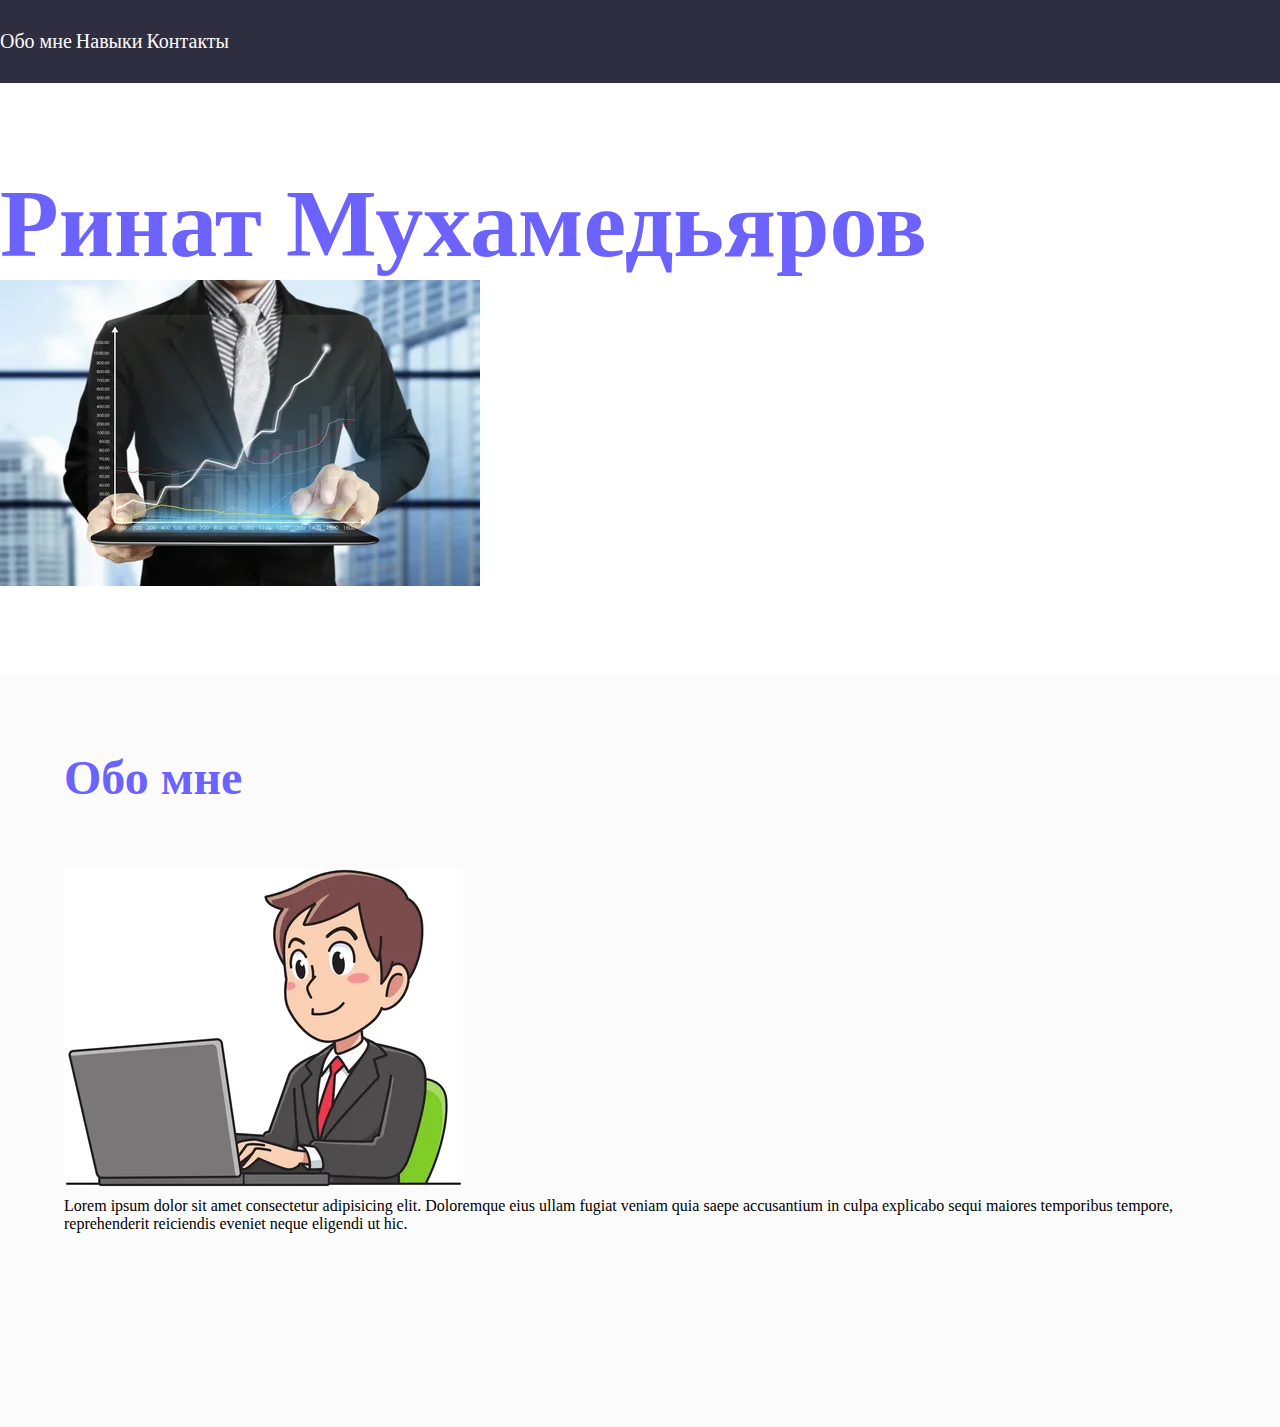
<file: index.html>
<!DOCTYPE html>
<html lang="en">

<head>
    <meta charset="UTF-8">
    <meta name="viewport" content="width=device-width, initial-scale=1.0">
    <title>Document</title>
    <link rel="stylesheet" href="style.css">
</head>

<body>
    <div class="header">
        <a class="header_link" href="#">Обо мне</a>
        <a class="header_link" href="#">Навыки</a>
        <a class="header_link" href="#">Контакты</a>
    </div>
    <div class="top">
        <h1 class="title">Ринат Мухамедьяров</h1>
        <img src="img/less2.jpg" alt="top_photo">
    </div>
    <div class="about">
        <h2 class="heading">Обо мне</h2>
        <div class="about_content">
            <img src="img/less2_2.jpg" alt="about photo"></div>
            <p class="about_text">Lorem ipsum dolor sit amet consectetur adipisicing elit. Doloremque eius ullam fugiat
            veniam quia saepe accusantium in culpa explicabo sequi maiores temporibus tempore, reprehenderit reiciendis
            eveniet neque eligendi ut hic.</p>
    </div>
</body>
</html>
</file>
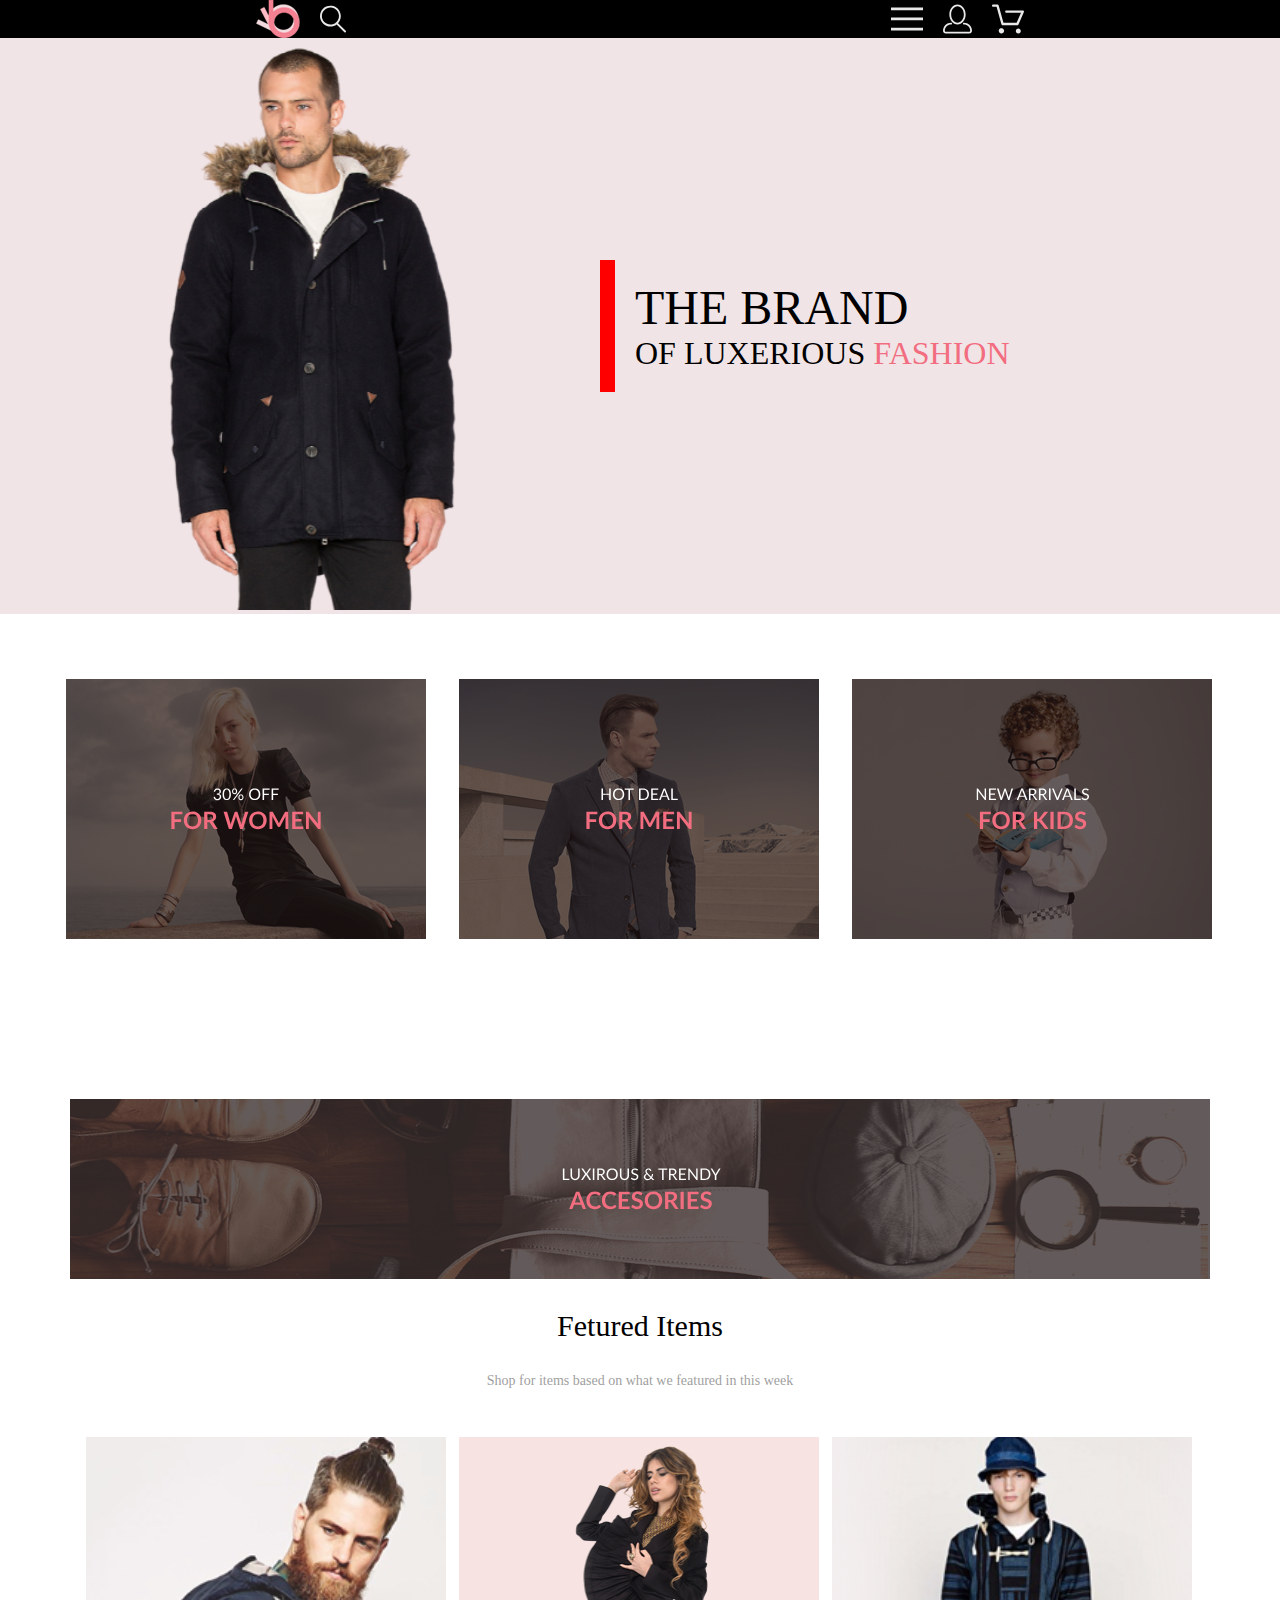
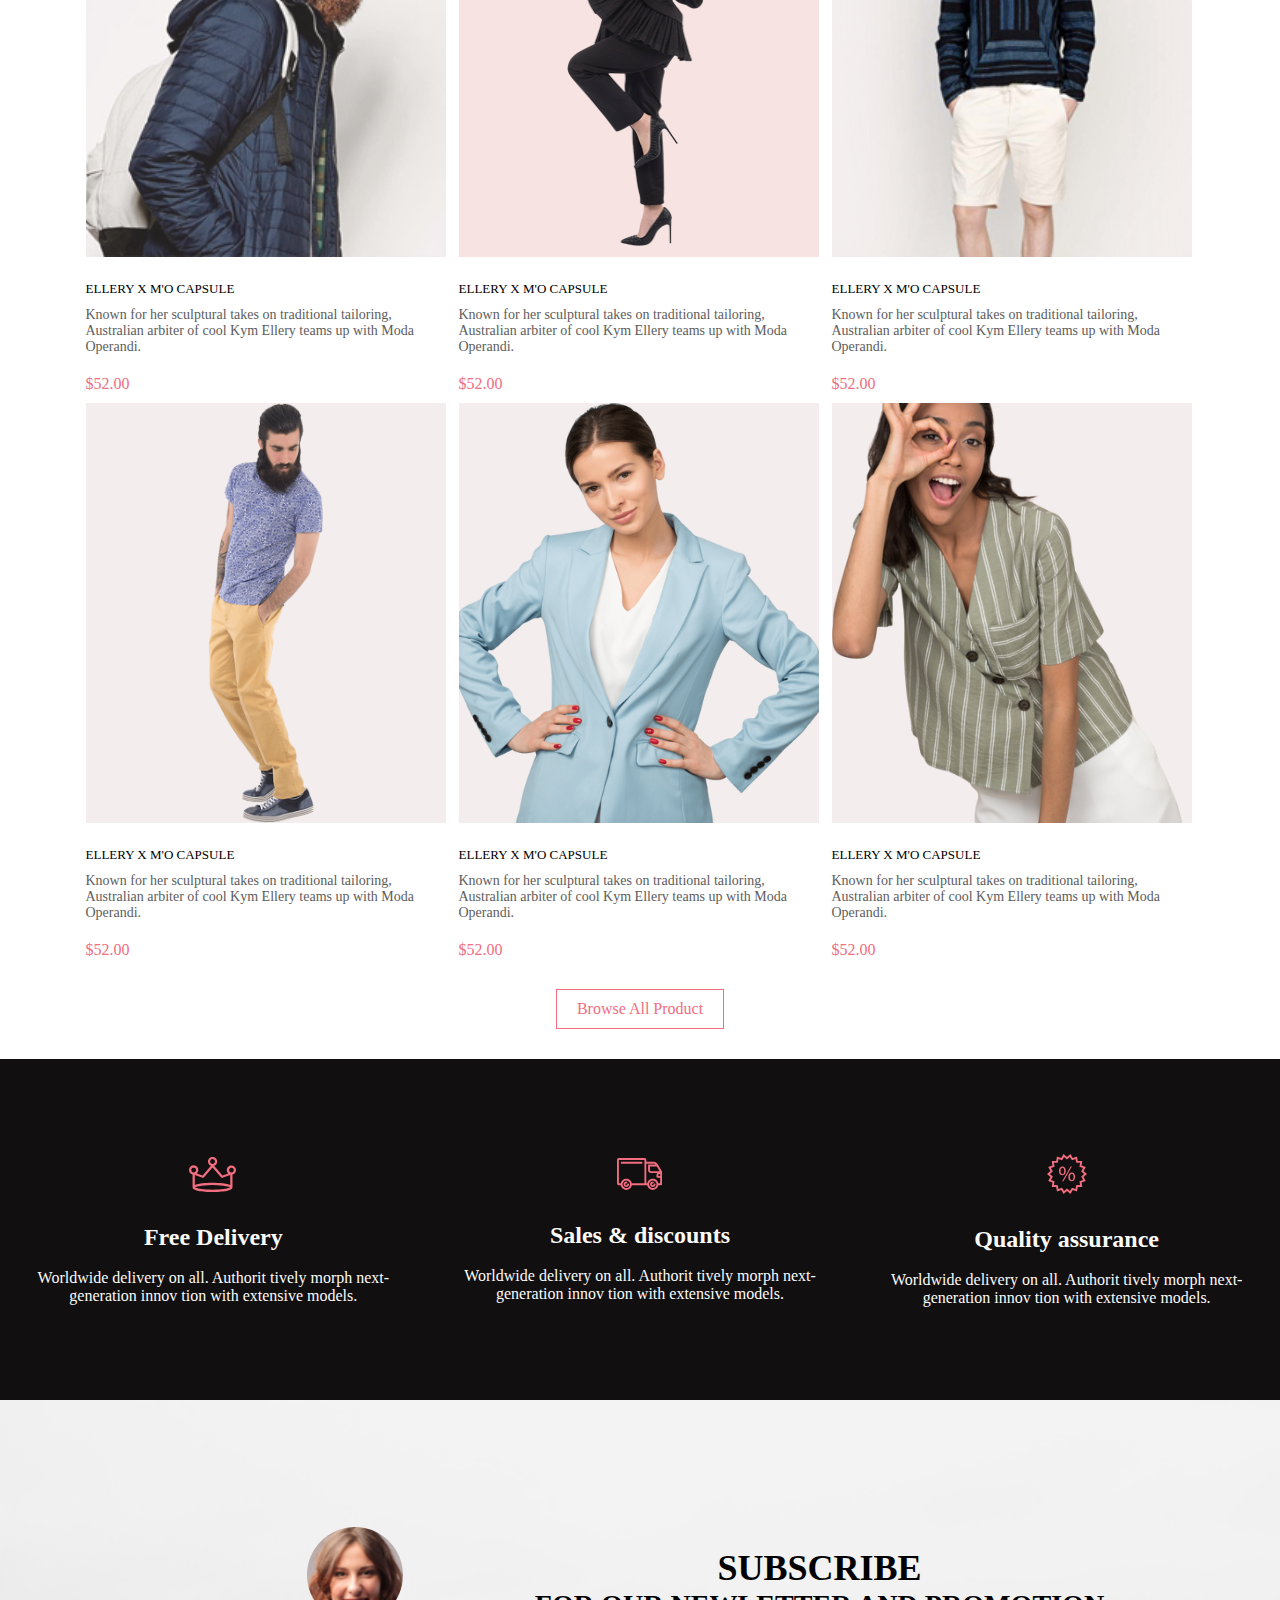
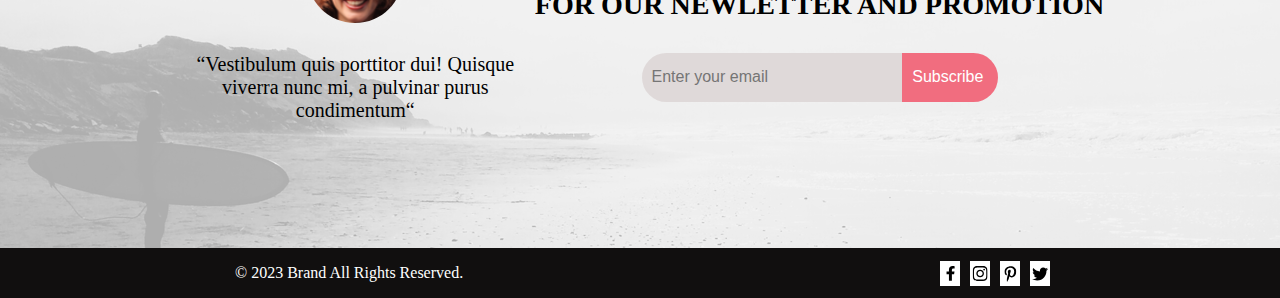
<file: Seo/index.html>
<!DOCTYPE html>
<html lang="en">
<head>
    <link rel="preconnect" href="https://fonts.googleapis.com">
    <link rel="preconnect" href="https://fonts.gstatic.com" crossorigin>
    <link rel="preconnect" href="https://fonts.googleapis.com">
    <link rel="preconnect" href="https://fonts.gstatic.com" crossorigin>
    <link href="https://fonts.googleapis.com/css2?family=Lato:ital,wght@0,100;0,300;0,400;0,700;0,900;1,100;1,300;1,400;1,700;1,900&display=swap" rel="stylesheet">
    <link rel="stylesheet" href="style_main.css">
    <meta charset="UTF-8">
    <meta name="viewport" content="width=device-width, initial-scale=1.0">
    <title>Главная_страница</title>
</head>
<body center>
    <div class="head">
        <div class="head1">
            <img src="img/img_head1.svg" alt="fotoQ">
            <img src="img/img_head2.svg" alt="fotoL">
        </div>
        <div class="head2">
            <img src="img/img_head1_1.svg" alt="">
            <img src="img/img_head1_2.svg" alt="">
            <img src="img/img_head1_3.svg" alt="">
        </div>
    </div>
    <div class="top1">
        <div class="top-head">
            <img class="img_head"  src="img\img_head.svg" alt="top-head">
        </div>
        <div class="text_head">
            <div class="brand"><p >THE BRAND</p>
            <span class="brand1"><p>OF LUXERIOUS</span>
            <span class="brand2">FASHION</p></span>  
            </div>         
        </div>
    </div>
    <div class="top2  center">
        <div class="top_body1">
            <img class="img_top2" src="img\women_1body.svg" alt="">
        </div>
        <div class="top_body1">
            <img class="img_top2" src="img\men_2body.svg" alt=""></div>
        <div class="top_body1">
            <img class="img_top2" src="img\kids_3body.svg" alt=""></div>
       </div> 
        <div class="top_body4">
            <img class="body-ACCESORIES" src="img\4body-ACCESORIES.svg" alt=""></div>
   
    <div class="title">Fetured Items</div>
    <div class="text">Shop for items based on what we featured in this week</div>           
    <div class="top3">
        <div class="top3_block1">
            <div class="top3_img"><img src="img/footer1.svg" alt="foto1"></div>
            <div class="top3_text">
                <div class="top3_text1">ELLERY X M'O CAPSULE</div>
                <div class="top3_text2">Known for her sculptural takes on traditional tailoring, Australian arbiter of cool Kym Ellery teams up with Moda Operandi.</div>
                <div class="top3_text3">$52.00</div>
            </div>
            </div>
        <div class="top3_block2">
            <div class="top3_img"><img src="img/footer2.svg" alt="foto2"></div>
            <div class="top3_text">
                <div class="top3_text1"><p>ELLERY X M'O CAPSULE</p></div>
                <div class="top3_text2"><p>Known for her sculptural takes on traditional tailoring, Australian arbiter of cool Kym Ellery teams up with Moda Operandi.</p></div>
                <div class="top3_text3"><p>$52.00</p></div>
            </div>
            </div>
        <div class="top3_block3">
            <div class="top3_img"><img src="img/footer3.svg" alt="foto3"></div>
            <div class="top3_text">
                <div class="top3_text1"><p>ELLERY X M'O CAPSULE</p></div>
                <div class="top3_text2"><p>Known for her sculptural takes on traditional tailoring, Australian arbiter of cool Kym Ellery teams up with Moda Operandi.</p></div>
                <div class="top3_text3"><p>$52.00</p></div>
            </div>
            </div>
        <div class="top3_block4">
            <div class="top3_img"><img src="img/footer4.svg" alt="foto4"></div>
            <div class="top3_text">
                <div class="top3_text1"><p>ELLERY X M'O CAPSULE</p></div>
                <div class="top3_text2"><p>Known for her sculptural takes on traditional tailoring, Australian arbiter of cool Kym Ellery teams up with Moda Operandi.</p></div>
                <div class="top3_text3"><p>$52.00</p></div>
            </div>
            </div>
        <div class="top3_block5">
            <div class="top3_img"><img src="img/footer5.svg" alt="foto5"></div>
            <div class="top3_text">
                <div class="top3_text1"><p>ELLERY X M'O CAPSULE</p></div>
                <div class="top3_text2"><p>Known for her sculptural takes on traditional tailoring, Australian arbiter of cool Kym Ellery teams up with Moda Operandi.</p></div>
                <div class="top3_text3"><p>$52.00</p></div>
            </div>
            </div>
        <div class="top3_block6">
            <div class="top3_img"><img src="img/footer6.svg" alt="foto6"></div>
            <div class="top3_text">
                <div class="top3_text1"><p>ELLERY X M'O CAPSULE</p></div>
                <div class="top3_text2"><p>Known for her sculptural takes on traditional tailoring, Australian arbiter of cool Kym Ellery teams up with Moda Operandi.</p></div>
                <div class="top3_text3"><p>$52.00</p></div>
            </div>
            </div>        
    </div>
    <div class="container">
        <div class="text_end">Browse All Product</div>
    </div>
   <footer class="foot" center>
    <div class="foot_1">
        <div class="delivery">
            <img src="img/truck_img.svg" alt="truck_img">
            <h2 class="deliv">Free Delivery</h2>
            <p class="world">Worldwide delivery on all. Authorit tively morph next-generation innov tion with extensive models.</p>
        </div>
        <div class="sales">
            <img src="img/sales_img.svg" alt="sales_img">
            <h2 class="deliv">Sales & discounts</h2>
            <p class="world">Worldwide delivery on all. Authorit tively morph next-generation innov tion with extensive models.</p>
        </div>
        <div class="quality">
            <img src="img/corona_img.svg" alt="corona_imgfoto">
            <h2 class="deliv">Quality assurance</h2>
            <p class="world">Worldwide delivery on all. Authorit tively morph next-generation innov tion with extensive models.</p>
        </div>
    </div>
  
<footer class="foot">
        <div class="foot_2">
            <div class="foot_2_1">
                <img src="img/img_foot_2_1.svg" alt="foot_2_1">
                <p class="foot_2_1_replika">“Vestibulum quis porttitor dui! Quisque viverra nunc mi, <span class="foot_2_1_replika2">a pulvinar purus condimentum</span>“</p>
            </div>
            <div class="foot_2_2">
                <h2 class="foot_2_2_text1">SUBSCRIBE</h2>
                <h3 class="foot_2_2_text2">FOR OUR NEWLETTER AND PROMOTION</h3>
                <div class="foot_2_2_subscribe-container">
                    <input type="email" class="foot_2_2_subscribe-container_email-input" placeholder="Enter your email">
                    <button class="foot_2_2_subscribe-container_subscribe-button">Subscribe</button>
                </div>
            </div>
        </div>
        <div class="foot_3">
            <div class="foot_3_1">© 2023  Brand  All Rights Reserved.</div>
            <div class="foot_3_2">  
                <div class="foot_simb1">  
                    <div class="foot_simb3"><img src="img/facebook.svg" alt="foot_2_1">
                    </div>
                </div>
                <div class="foot_simb1">  
                    <div class="foot_simb3"><img src="img/instagram.svg" alt="foot_2_1">
                    </div>
                </div>
                <div class="foot_simb1">  
                    <div class="foot_simb3"><img src="img/simb3.svg" alt="foot_2_1">
                    </div>
                </div>
                <div class="foot_simb1">
                    <div class="foot_simb3"><img src="img/simb4.svg" alt="foot_2_1">
                       
                    </div>
                </div>
            </div>
        </div>
    </footer>

    </body>
</html>
</file>
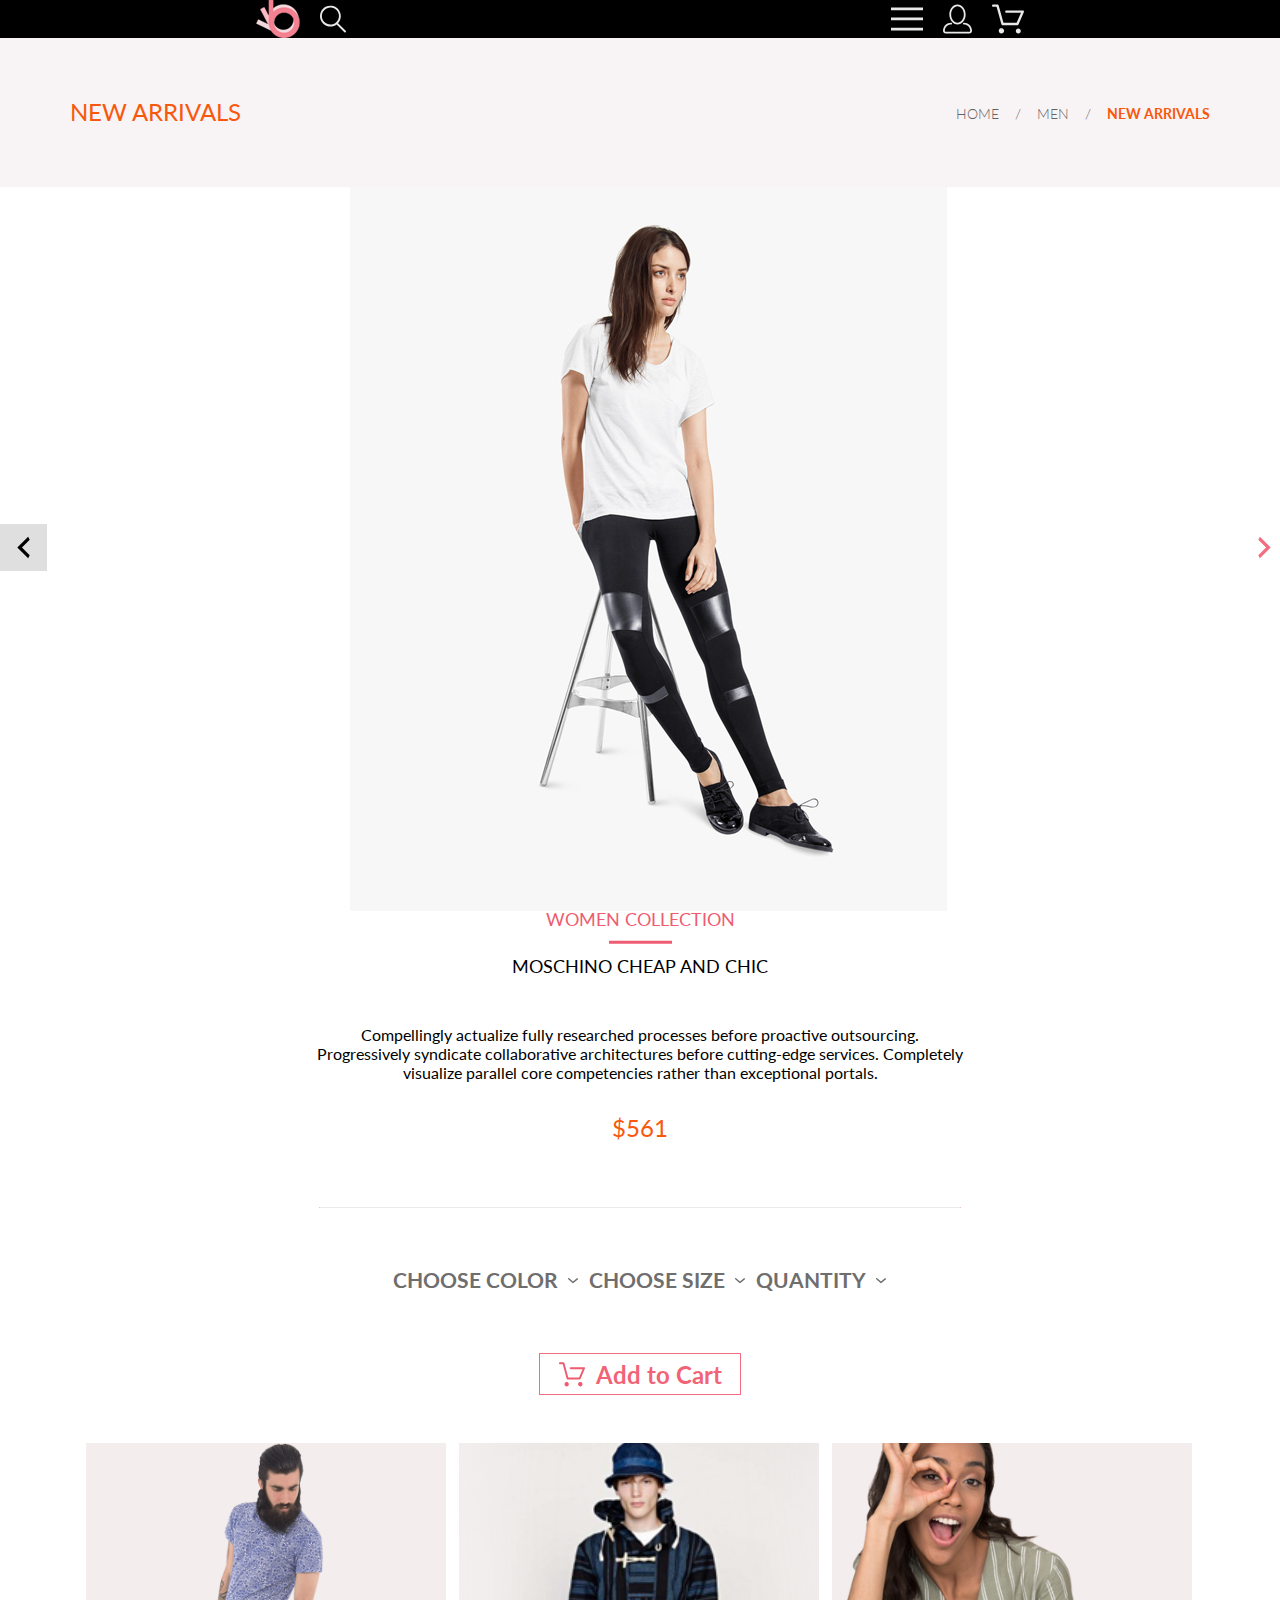
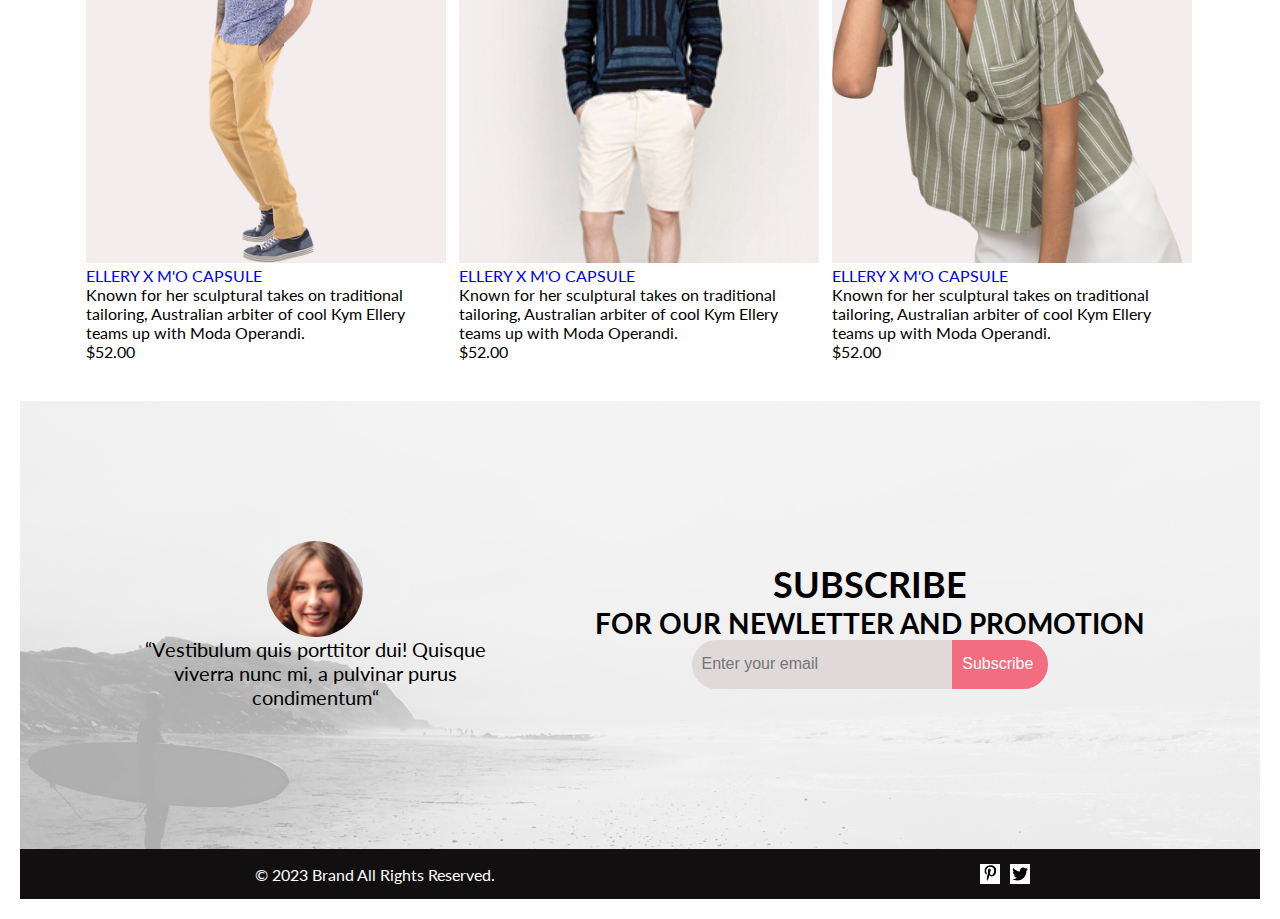
<file: Seo/catalog_page/catalog_page.html>
<!DOCTYPE html>
<html lang="en">
<head>
    <link rel="preconnect" href="https://fonts.googleapis.com">
    <link rel="preconnect" href="https://fonts.gstatic.com" crossorigin>
    <link rel="preconnect" href="https://fonts.googleapis.com">
    <link rel="preconnect" href="https://fonts.gstatic.com" crossorigin>
    <link href="https://fonts.googleapis.com/css2?family=Lato:ital,wght@0,100;0,300;0,400;0,700;0,900;1,100;1,300;1,400;1,700;1,900&display=swap" rel="stylesheet">
    <link rel="stylesheet" href="style.css">
    <meta charset="UTF-8">
    <meta name="viewport" content="width=device-width, initial-scale=1.0">
    <title>Catalog_page</title>
    <link rel="preconnect" href="https://fonts.googleapis.com">
<link rel="preconnect" href="https://fonts.gstatic.com" crossorigin>
<link href="https://fonts.googleapis.com/css2?family=Lato:ital,wght@0,100;0,300;0,400;0,700;0,900;1,100;1,300;1,400;1,700;1,900&display=swap" rel="stylesheet">

</head>
<body>
    <div class="head">
        <div class="head_head1">
            <img src="img/img_head1.svg" alt="fotoQ">
            <img src="img/img_head2.svg" alt="fotoL">
        </div>
        <div class="head_head2">
            <img src="img/img_head1_1.svg" alt="">
            <img class="null" src="img/img_head1_2.svg" alt="">
            <img class="null" src="img/img_head1_3.svg" alt="">
        </div>
    </div>
    <div class="sample">
        <h2 class="sample_head">NEW ARRIVALS</h2>
        <div class="sample_links">
            <div class="sample_box"><a href="" class="sample_link">HOME</a></div>
            <div class="sample_box"><a href="" class="sample_link">MEN</a></div>
            <div class="sample_box"><a href="" class="sample_link">NEW ARRIVALS</a></div>
        </div>
    </div>
    <!-- <div class="filter-sum">
        <details>
            <summary class="filter">Filter <img src="img/Vector_details.svg" alt=""></summary>
            <details name="reqs">
                <summary class="menu">| CATEGORY</summary>
                <a href="#" class="menu_content"> Bags</a>
                <a href="#" class="menu_content"> Denim</a>
                <a href="#" class="menu_content"> Accessories</a>
                <a href="#" class="menu_content"> Hoodies & Sweatshirts</a>
                <a href="#" class="menu_content"> Jackets & Coats</a>
                <a href="#" class="menu_content"> Polos</a>
                <a href="#" class="menu_content"> Shirts</a>
                <a href="#" class="menu_content"> Shoes</a>
                <a href="#" class="menu_content"> Sweaters & Knits</a>
                <a href="#" class="menu_content"> T-Shirts</a>
                <a href="#" class="menu_content"> Tanks</a>
            </details> -->
              <!-- <details name="reqs">
                <summary class="menu">| BRAND</summary>
                <p>
                  Requires a computer running an operating system. The computer must have some
                  memory and ideally some kind of long-term storage. An input device as well
                  as some form of output device is recommended.
                </p>
              </details>
              <details name="reqs">
                <summary class="menu">| DESIGNER</summary>
                <p>
                  Requires knowledge of HTML, CSS, JavaScript, accessibility, web performance,
                  privacy, security, and internationalization, as well as a dislike of
                  broccoli.
                </p>
              </details>
              
          </details>
        
          <div class="sort">
            <details>
                <summary>TRENDING NOW <img src="img/Vector_description.svg"     alt=""></summary>             
            </details>  
                 <details> 
                    <summary>SIZE <img src="img/Vector_description.svg" alt=""></summary>
              
                    <summary> 
                        <p><img src="img/Rectangle 27.svg" alt="">  XS</p>   
                        <p><img src="img/Rectangle 27.svg" alt="">  M</p>  
                        <p><img src="img/Rectangle 27.svg" alt="">  S</p>  
                        <p><img src="img/Rectangle 27.svg" alt="">  L</p>
                    </summary>
                    -->
                <!-- </details>    -->
            <!-- </details>  
                <summary>PRICE <img src="img/Vector_description.svg" alt=""></summary>             
            </details>  
          </div>
    </div> -->
    <div class="sample_body">
        <div class="sample_body_left" id="leftScroll">
            <img src="img/sample_left.svg" alt="Левый образ" />
        </div>
        <div class="sample_foto" id="mainImageContainer">
            <img src="img/sample_foto.svg" alt="Основной образ" id="mainImage" />
        </div>
        <div class="sample_body_right" id="rightScroll">
            <img src="img/sample_right.svg" alt="Правый образ" />
        </div>
    </div>

    <script src="script.js"></script> <!-- Подключение JS файла -->
    <!-- <div class="sample_body">
        <div class="sample_body_left">
            <img src="img/sample_left.svg" alt="">
        </div>
        <div class="sample_foto">
            <img src="img/img_Samle_foto.svg" alt="">
        </div>
        <div class="simple_body_right">
            <img src="img/sample_right.svg" alt="">
        </div>
    </div> -->
    <div class="description">
        <div class="description_wc">WOMEN COLLECTION</div>
        <img src="img/border.svg" alt="border">
        <div class="description_slogan">MOSCHINO CHEAP AND CHIC</div>
        <div class="description_content">Compellingly actualize fully researched processes before proactive outsourcing. <br>Progressively syndicate collaborative architectures before cutting-edge services. Completely visualize parallel core competencies rather than exceptional portals. </div>
        <div class="description_price-container">$561</div>
        <img src="img/Line_description.svg" alt="line">
        <div class="description_bredcrumbs">
            <div class="description_bredcrumbs_one">
                <h2 class="description_bredcrumbs_one_menu">CHOOSE COLOR</h2>
                <img src="img/Vector_description.svg" alt="vector">
            </div>
            <div class="description_bredcrumbs_to">
                <h2 class="description_bredcrumbs_to_menu">CHOOSE SIZE</h2>
                <img src="img/Vector_description.svg" alt="vector">
            </div>
            <div class="description_bredcrumbs_free">
                <h2 class="description_bredcrumbs_free_menu">QUANTITY</h2>
                <img src="img/Vector_description.svg" alt="vector">
            </div>
           
         </div>
        <div class="description_card">
            <img src="img/cart.svg" alt="cart">
            <h2>Add to Cart</h2>
        </div>
    </div>
    <div class="top3">
        <div class="top3_block4">
            <div class="top3_block4_img"><img src="img/footer4.svg" alt="foto4">
            </div>
            <div class="top3_block4_text">
                <a href="#" class="top3_block4_text_1">ELLERY X M'O CAPSULE</a>
                <div class="top3_block4_text_2"><p>Known for her sculptural takes on traditional tailoring, Australian arbiter of cool Kym Ellery teams up with Moda Operandi.</p></div>
                <div class="top3_block4_text_3"><p>$52.00</p></div>
            </div>
        </div>
        <div class="top3_block4 footer3">
                    <div class="top3_block4_img"><img src="img/footer3.svg" alt="foto3">
                    </div>
                    <div class="top3_block4_text">
                        <a href="#" class="top3_block4_text_1">ELLERY X M'O CAPSULE</a>
                        <div class="top3_block4_text_2"><p>Known for her sculptural takes on traditional tailoring, Australian arbiter of cool Kym Ellery teams up with Moda Operandi.</p></div>
                        <div class="top3_block4_text_3"><p>$52.00</p></div>
                    </div>
                </div>
        <div class="top3_block4 footer6">
                    <div class="top3_block4_img"><img src="img/footer6.svg" alt="foto6">
                    </div>
                    <div class="top3_block4_text">
                        <a href="#" class="top3_block4_text_1">ELLERY X M'O CAPSULE</a>
                        <div class="top3_block4_text_2"><p>Known for her sculptural takes on traditional tailoring, Australian arbiter of cool Kym Ellery teams up with Moda Operandi.</p></div>
                        <div class="top3_block4_text_3"><p>$52.00</p></div>
                    </div>
                </div>























        
        <!-- <div>
            <div class="top3_block4">
                <div class="top3_block4_img"><img src="img/footer3.svg" alt="foto3">
                </div>
                <div class="top3_text">
                    <a href="#" class="top3_block4_text_1">ELLERY X M'O CAPSULE</a>
                    <div class="top3_block4_text_2"><p>Known for her sculptural takes on traditional tailoring, Australian arbiter of cool Kym Ellery teams up with Moda Operandi.</p>
                    </div>
                    <div class="top3_block4_text_3"><p>$52.00</p>
                    </div>
                </div> 
            </div>
        </div> -->
        <!-- <div>
            <div class="top3_img6"><img src="img/footer6.svg" alt="foto6">
            </div>
            <div class="top3_text">
                <a href="#" class="top3_block4_text_1">ELLERY X M'O CAPSULE</a>
                <div class="top3_block4_text_2"><p>Known for her sculptural takes on traditional tailoring, Australian arbiter of cool Kym Ellery teams up with Moda Operandi.</p>
                </div>
                <div class="top3_block4_text_3"><p>$52.00</p>
                </div>
            </div>
        </div>         -->
    </div>

    <footer class="foot">
        <div class="foot_2">
            <div class="foot_2_1">
                <img src="img/img_foot_2_1.svg" alt="foot_2_1">
                <p>“Vestibulum quis porttitor dui! Quisque viverra nunc mi, a pulvinar purus condimentum“</p>
            </div>
                <div class="foot_2_2">
                    <h2>SUBSCRIBE</h2>
                    <h3>FOR OUR NEWLETTER AND PROMOTION</h3>
                    <div class="foot_2_2_subscribe-container">
                        <input type="email" class="foot_2_2_subscribe-container_email-input" placeholder="Enter your email">
                        <button class="foot_2_2_subscribe-container_subscribe-button">Subscribe</button>
                    </div>
                </div>
            </div>
        <div class="foot_3">
            <div class="foot_3_1">© 2023  Brand  All Rights Reserved.</div>
            <div class="foot_3_2">  
                <div class="foot_simb1">  
                <div class="foot_simb3"><img src="img/simb3.svg" alt="foot_2_1"></div>
            </div>
           
                <div class="foot_simb1">  
                <div class="foot_simb3"><img src="img/simb4.svg" alt="foot_2_1"></div>
           
        </div>
    </footer>
</body>
</html>
</file>
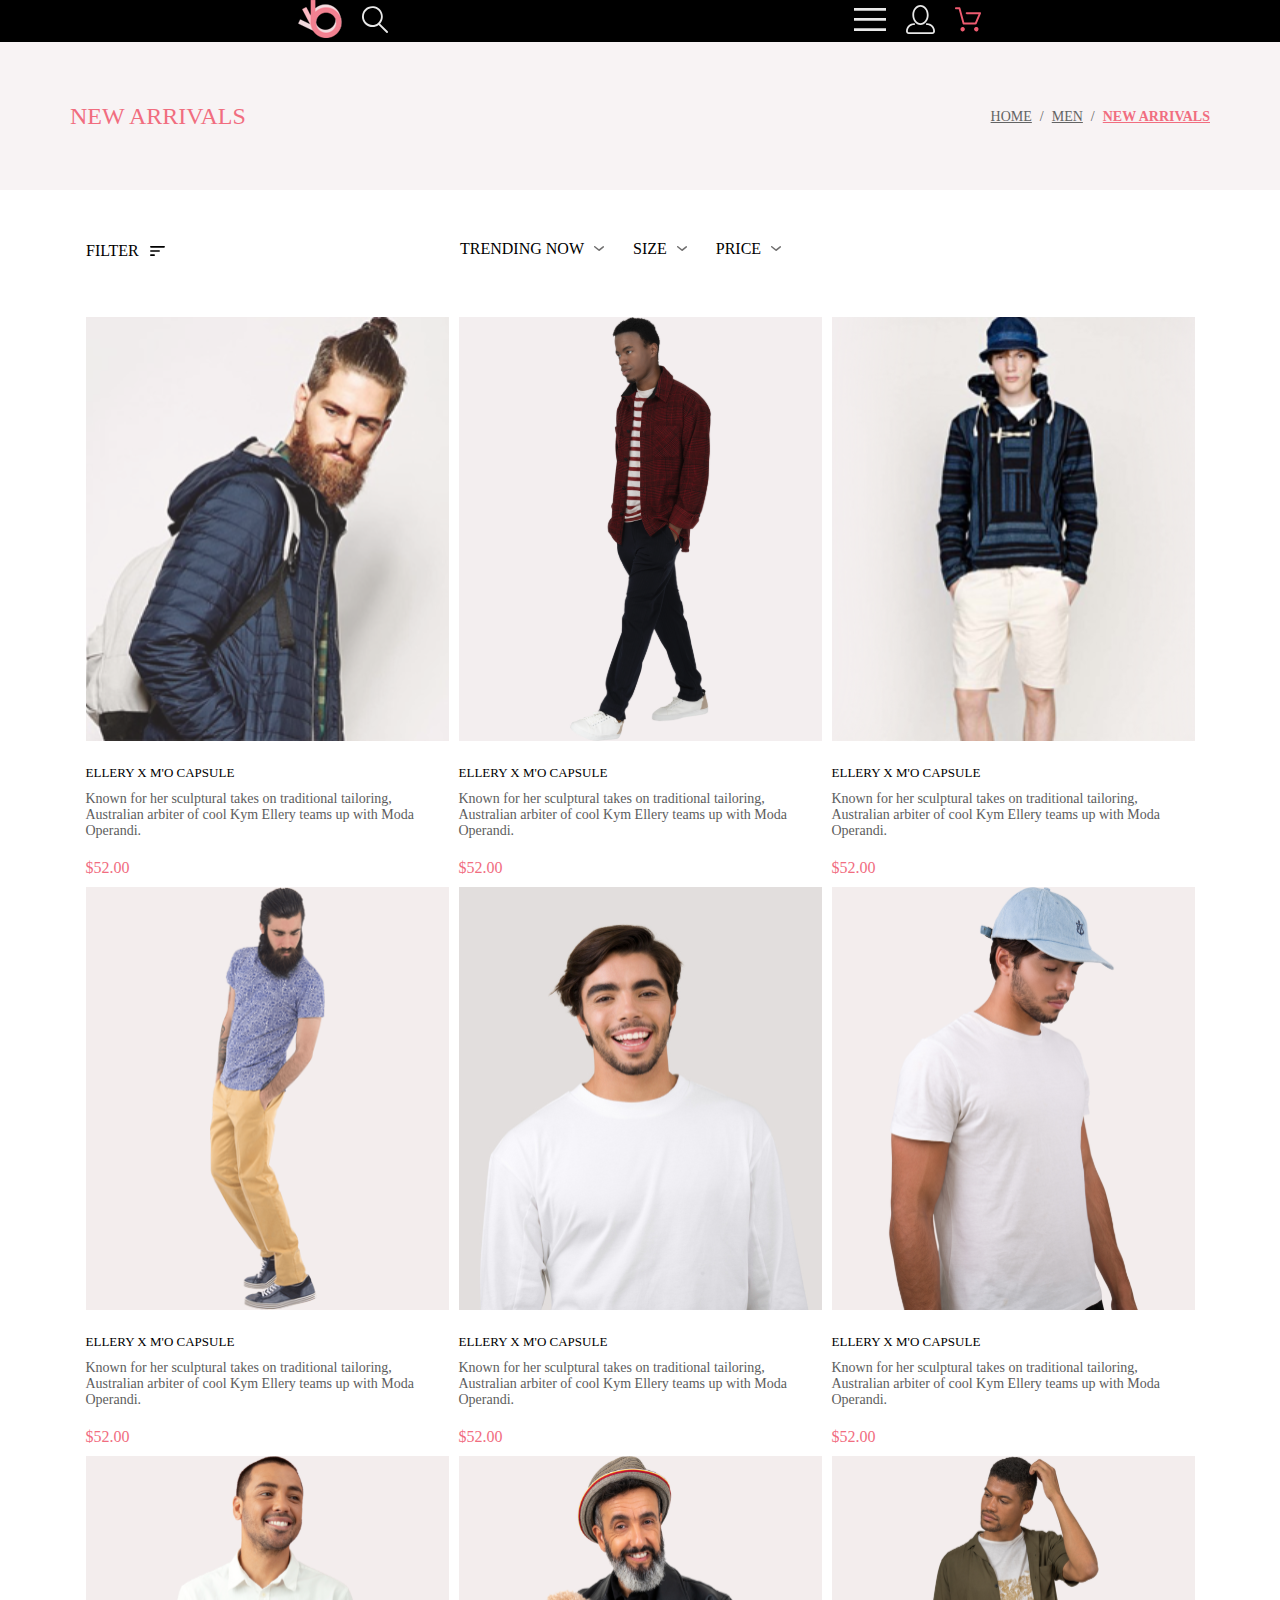
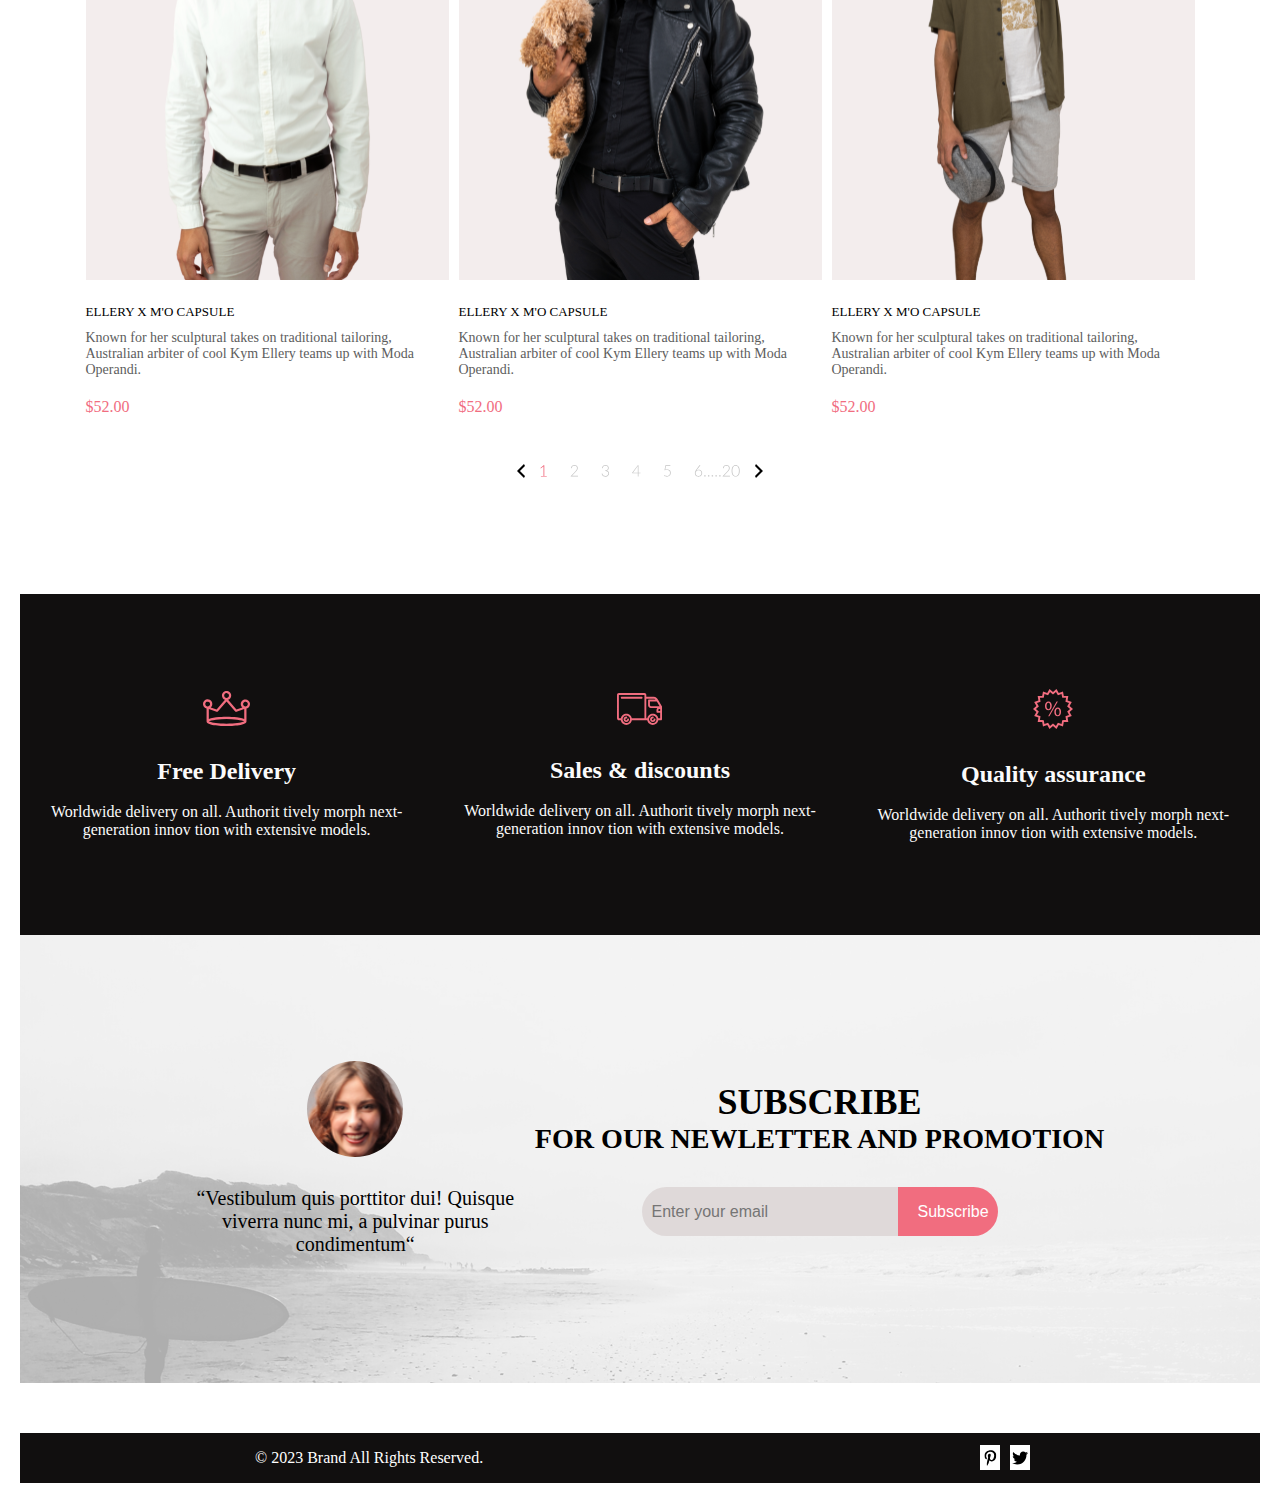
<file: Seo/catalog_seminar_2/catalog_sem_2.html>
<!DOCTYPE html>
<html lang="en">
<head>
    <link rel="preconnect" href="https://fonts.googleapis.com">
    <link rel="preconnect" href="https://fonts.gstatic.com" crossorigin>
    <link rel="preconnect" href="https://fonts.googleapis.com">
    <link rel="preconnect" href="https://fonts.gstatic.com" crossorigin>
    <link href="https://fonts.googleapis.com/css2?family=Lato:ital,wght@0,100;0,300;0,400;0,700;0,900;1,100;1,300;1,400;1,700;1,900&display=swap" rel="stylesheet">
    <link rel="stylesheet" href="style_sem_2.css">
    <meta charset="UTF-8">
    <meta name="viewport" content="width=device-width, initial-scale=1.0">
    <title>Seminar_2</title>
</head>
<body center>
    <header class="header center">
        <div class="header__left">
            <a href="index.html"><img src="img/logo.svg" alt="logo"></a>
            <a href="#"><img src="img/search.svg" alt="search"></a>
        </div>
        <nav class="header__right">
            <a href="catalog.html"><img src="img/menu.svg" alt="menu"></a>
            <a  class="null" href="registration.html"><img src="img/reg.svg" alt="reg"></a>
            <a class="null" href="cart.html"><img src="img/cart.svg" alt="cart"></a>
        </nav>
    </header>
  
    <section class="head center">
        <h2 class="head__heading">NEW ARRIVALS </h2>
        <div class="breadcrumb">
            <div class="breadcrumb__box-link"><a class="breadcrumb__link" href="index.html">HOME</a></div>
            <div class="breadcrumb__box-link"><a class="breadcrumb__link" href="#">MEN</a></div>
            <div class="breadcrumb__box-link"><a class="breadcrumb__link" href="#">NEW ARRIVALS</a></div>
        </div>
    </section>


        <div class="filter-sort center">
            <div class="filter-box">
                <details class="filter">
                    <summary class="filter__summary">FILTER <svg class="filter__img" width="15" height="10" viewBox="0 0 15 10" fill="none" xmlns="http://www.w3.org/2000/svg">
                        <path d="M0.833333 10H4.16667C4.625 10 5 9.625 5 9.16667C5 8.70833 4.625 8.33333 4.16667 8.33333H0.833333C0.375 8.33333 0 8.70833 0 9.16667C0 9.625 0.375 10 0.833333 10ZM0 0.833333C0 1.29167 0.375 1.66667 0.833333 1.66667H14.1667C14.625 1.66667 15 1.29167 15 0.833333C15 0.375 14.625 0 14.1667 0H0.833333C0.375 0 0 0.375 0 0.833333ZM0.833333 5.83333H9.16667C9.625 5.83333 10 5.45833 10 5C10 4.54167 9.625 4.16667 9.16667 4.16667H0.833333C0.375 4.16667 0 4.54167 0 5C0 5.45833 0.375 5.83333 0.833333 5.83333Z" fill="black"></path>
                        </svg>
                    </summary>
                    <div class="filter__content">
                        <details class="filter__category" open="">
                            <summary class="filter__category-summary">CATEGORY</summary>
                            <div class="filter__box">
                                <a class="filter__link">Accessories</a>
                                <a class="filter__link">Bags</a>
                                <a class="filter__link">Denim</a>
                                <a class="filter__link">Hoodies &amp; Sweatshirts</a>
                                <a class="filter__link">Jackets &amp; Coats</a>
                                <a class="filter__link">Polos</a>
                                <a class="filter__link">Shirts</a>
                                <a class="filter__link">Shoes</a>
                                <a class="filter__link">Sweaters &amp; Knits</a>
                                <a class="filter__link">T-Shirts</a>
                                <a class="filter__link">Tanks</a>
                            </div>
                        </details>
                        <details class="filter__category">
                            <summary class="filter__category-summary">BRAND</summary>
                            <div class="filter__box">
                                <a class="filter__link">Accessories</a>
                                <a class="filter__link">Bags</a>
                                <a class="filter__link">Denim</a>
                                <a class="filter__link">Hoodies &amp; Sweatshirts</a>
                                <a class="filter__link">Jackets &amp; Coats</a>
                                <a class="filter__link">Polos</a>
                                <a class="filter__link">Shirts</a>
                                <a class="filter__link">Shoes</a>
                                <a class="filter__link">Sweaters &amp; Knits</a>
                                <a class="filter__link">T-Shirts</a>
                                <a class="filter__link">Tanks</a>
                            </div>
                        </details>
                        <details class="filter__category">
                            <summary class="filter__category-summary">DESIGN</summary>
                            <div class="filter__box">
                                <a class="filter__link">Accessories</a>
                                <a class="filter__link">Bags</a>
                                <a class="filter__link">Denim</a>
                                <a class="filter__link">Hoodies &amp; Sweatshirts</a>
                                <a class="filter__link">Jackets &amp; Coats</a>
                                <a class="filter__link">Polos</a>
                                <a class="filter__link">Shirts</a>
                                <a class="filter__link">Shoes</a>
                                <a class="filter__link">Sweaters &amp; Knits</a>
                                <a class="filter__link">T-Shirts</a>
                                <a class="filter__link">Tanks</a>
                            </div>
                        </details>
                    </div>
                </details>
            </div>
            <div class="sort">
                <details class="sort__details">
                    <summary class="sort__summary">TRENDING NOW <svg width="11" height="6" viewBox="0 0 11 6" fill="none" xmlns="http://www.w3.org/2000/svg">
                        <path d="M5.00214 5.00214C4.83521 5.00247 4.67343 4.94433 4.54488 4.83782L0.258102 1.2655C0.112196 1.14422 0.0204417 0.969958 0.00302325 0.781035C-0.0143952 0.592112 0.0439493 0.404007 0.165221 0.258101C0.286493 0.112196 0.460759 0.0204417 0.649682 0.00302327C0.838605 -0.0143952 1.02671 0.043949 1.17262 0.165221L5.00214 3.36602L8.83167 0.279536C8.90475 0.220188 8.98884 0.175869 9.0791 0.149125C9.16937 0.122382 9.26403 0.113741 9.35764 0.1237C9.45126 0.133659 9.54198 0.162021 9.6246 0.207156C9.70722 0.252292 9.7801 0.313311 9.83906 0.386705C9.90449 0.460167 9.95405 0.546351 9.98462 0.639855C10.0152 0.733359 10.0261 0.83217 10.0167 0.930097C10.0073 1.02802 9.97784 1.12296 9.93005 1.20895C9.88227 1.29494 9.81723 1.37013 9.73904 1.42982L5.45225 4.88068C5.32002 4.97036 5.16154 5.01312 5.00214 5.00214Z" fill="#6F6E6E"></path>
                        </svg>
                    </summary>
                    <div class="sort__content">
    
                    </div>
                </details>
                <details class="sort__details">
                    <summary class="sort__summary">SIZE <svg width="11" height="6" viewBox="0 0 11 6" fill="none" xmlns="http://www.w3.org/2000/svg">
                        <path d="M5.00214 5.00214C4.83521 5.00247 4.67343 4.94433 4.54488 4.83782L0.258102 1.2655C0.112196 1.14422 0.0204417 0.969958 0.00302325 0.781035C-0.0143952 0.592112 0.0439493 0.404007 0.165221 0.258101C0.286493 0.112196 0.460759 0.0204417 0.649682 0.00302327C0.838605 -0.0143952 1.02671 0.043949 1.17262 0.165221L5.00214 3.36602L8.83167 0.279536C8.90475 0.220188 8.98884 0.175869 9.0791 0.149125C9.16937 0.122382 9.26403 0.113741 9.35764 0.1237C9.45126 0.133659 9.54198 0.162021 9.6246 0.207156C9.70722 0.252292 9.7801 0.313311 9.83906 0.386705C9.90449 0.460167 9.95405 0.546351 9.98462 0.639855C10.0152 0.733359 10.0261 0.83217 10.0167 0.930097C10.0073 1.02802 9.97784 1.12296 9.93005 1.20895C9.88227 1.29494 9.81723 1.37013 9.73904 1.42982L5.45225 4.88068C5.32002 4.97036 5.16154 5.01312 5.00214 5.00214Z" fill="#6F6E6E"></path>
                        </svg></summary>
                    <div class="sort__content">
                        <label class="sort__label">
                            <input type="checkbox" name="" id=""> <span>XS</span>
                        </label>
                        <label class="sort__label">
                            <input type="checkbox" name="" id=""> <span>S</span>
                        </label>
                        <label class="sort__label">
                            <input type="checkbox" name="" id=""> <span>M</span>
                        </label>
                        <label class="sort__label">
                            <input type="checkbox" name="" id=""> <span>L</span>
                        </label>
                    </div>
                </details>
                <details class="sort__details">
                    <summary class="sort__summary">PRICE <svg width="11" height="6" viewBox="0 0 11 6" fill="none" xmlns="http://www.w3.org/2000/svg">
                        <path d="M5.00214 5.00214C4.83521 5.00247 4.67343 4.94433 4.54488 4.83782L0.258102 1.2655C0.112196 1.14422 0.0204417 0.969958 0.00302325 0.781035C-0.0143952 0.592112 0.0439493 0.404007 0.165221 0.258101C0.286493 0.112196 0.460759 0.0204417 0.649682 0.00302327C0.838605 -0.0143952 1.02671 0.043949 1.17262 0.165221L5.00214 3.36602L8.83167 0.279536C8.90475 0.220188 8.98884 0.175869 9.0791 0.149125C9.16937 0.122382 9.26403 0.113741 9.35764 0.1237C9.45126 0.133659 9.54198 0.162021 9.6246 0.207156C9.70722 0.252292 9.7801 0.313311 9.83906 0.386705C9.90449 0.460167 9.95405 0.546351 9.98462 0.639855C10.0152 0.733359 10.0261 0.83217 10.0167 0.930097C10.0073 1.02802 9.97784 1.12296 9.93005 1.20895C9.88227 1.29494 9.81723 1.37013 9.73904 1.42982L5.45225 4.88068C5.32002 4.97036 5.16154 5.01312 5.00214 5.00214Z" fill="#6F6E6E"></path>
                        </svg></summary>
                    <div class="sort__content">
                        <label class="sort__label">
                            <input type="checkbox" name="" id=""> <span>XS</span>
                        </label>
                        <label class="sort__label">
                            <input type="checkbox" name="" id=""> <span>S</span>
                        </label>
                        <label class="sort__label">
                            <input type="checkbox" name="" id=""> <span>M</span>
                        </label>
                        <label class="sort__label">
                            <input type="checkbox" name="" id=""> <span>L</span>
                        </label>
                    </div>
                </details>
            </div>
        </div>
    
    <div class="top3">
        <div class="top3_block1">
            <div class="top3_img"><img src="img/footer1.svg" alt="foto1"></div>
            <div class="top3_text">
                <div class="top3_text1">ELLERY X M'O CAPSULE</div>
                <div class="top3_text2">Known for her sculptural takes on traditional tailoring, Australian arbiter of cool Kym Ellery teams up with Moda Operandi.</div>
                <div class="top3_text3">$52.00</div>
            </div>
        </div>
        <div class="top3_block2">
            <div class="top3_img"><img src="img/fotomen2.svg" alt="foto2"></div>
            <div class="top3_text">
                <div class="top3_text1"><p>ELLERY X M'O CAPSULE</p></div>
                <div class="top3_text2"><p>Known for her sculptural takes on traditional tailoring, Australian arbiter of cool Kym Ellery teams up with Moda Operandi.</p></div>
                <div class="top3_text3"><p>$52.00</p></div>
            </div>
        </div>
        <div class="top3_block3">
            <div class="top3_img"><img src="img/footer3.svg" alt="foto3"></div>
            <div class="top3_text">
                <div class="top3_text1"><p>ELLERY X M'O CAPSULE</p></div>
                <div class="top3_text2"><p>Known for her sculptural takes on traditional tailoring, Australian arbiter of cool Kym Ellery teams up with Moda Operandi.</p></div>
                <div class="top3_text3"><p>$52.00</p></div>
            </div>
        </div>
        <div class="top3_block4">
            <div class="top3_img"><img src="img/footer4.svg" alt="foto4"></div>
            <div class="top3_text">
                <div class="top3_text1"><p>ELLERY X M'O CAPSULE</p></div>
                <div class="top3_text2"><p>Known for her sculptural takes on traditional tailoring, Australian arbiter of cool Kym Ellery teams up with Moda Operandi.</p></div>
                <div class="top3_text3"><p>$52.00</p></div>
            </div>
        </div>
        <div class="top3_block5">
            <div class="top3_img"><img src="img/men_top_1.svg" alt="foto5"></div>
            <div class="top3_text">
                <div class="top3_text1"><p>ELLERY X M'O CAPSULE</p></div>
                <div class="top3_text2"><p>Known for her sculptural takes on traditional tailoring, Australian arbiter of cool Kym Ellery teams up with Moda Operandi.</p></div>
                <div class="top3_text3"><p>$52.00</p></div>
            </div>
        </div>
        <div class="top3_block6">
            <div class="top3_img"><img src="img/men_top_2.svg" alt="foto6"></div>
            <div class="top3_text">
                <div class="top3_text1"><p>ELLERY X M'O CAPSULE</p></div>
                <div class="top3_text2"><p>Known for her sculptural takes on traditional tailoring, Australian arbiter of cool Kym Ellery teams up with Moda Operandi.</p></div>
                <div class="top3_text3"><p>$52.00</p></div>
            </div>
        </div>  
        <div class="top3_block7">
                <div class="top3_img"><img src="img/men_top_3.svg" alt="foto6"></div>
                <div class="top3_text">
                    <div class="top3_text1"><p>ELLERY X M'O CAPSULE</p></div>
                    <div class="top3_text2"><p>Known for her sculptural takes on traditional tailoring, Australian arbiter of cool Kym Ellery teams up with Moda Operandi.</p></div>
                    <div class="top3_text3"><p>$52.00</p></div>
                </div>
        </div>  
        <div class="top3_block8">
                    <div class="top3_img"><img src="img/men_top_4.svg" alt="foto6"></div>
                    <div class="top3_text">
                        <div class="top3_text1"><p>ELLERY X M'O CAPSULE</p></div>
                        <div class="top3_text2"><p>Known for her sculptural takes on traditional tailoring, Australian arbiter of cool Kym Ellery teams up with Moda Operandi.</p></div>
                        <div class="top3_text3"><p>$52.00</p></div>
                    </div>
        </div>  
        <div class="top3_block9">
            <div class="top3_img"><img src="img/men_top_5.svg" alt="foto6"></div>
                <div class="top3_text">
                    <div class="top3_text1"><p>ELLERY X M'O CAPSULE</p></div>
                    <div class="top3_text2"><p>Known for her sculptural takes on traditional tailoring, Australian arbiter of cool Kym Ellery teams up with Moda Operandi.</p></div>
                    <div class="top3_text3"><p>$52.00</p></div>
                    </div>
        </div>      
    </div>       

<div class="noll_img">
    <img class="noll" src="img/1.20_left.svg" alt="">
    <img class="noll" src="img/1.20.svg" alt="">
    <img class="noll" src="img/1.20_right.svg" alt="">
</div>    

<footer class="foot" center>
    <div class="foot_1">
        <div class="delivery">
            <img src="img/truck_img.svg" alt="truck_img">
            <h2 class="deliv">Free Delivery</h2>
            <p class="world">Worldwide delivery on all. Authorit tively morph next-generation innov tion with extensive models.</p>
        </div>
        <div class="sales">
            <img src="img/sales_img.svg" alt="sales_img">
            <h2 class="deliv">Sales & discounts</h2>
            <p class="world">Worldwide delivery on all. Authorit tively morph next-generation innov tion with extensive models.</p>
        </div>
        <div class="quality">
            <img src="img/corona_img.svg" alt="corona_imgfoto">
            <h2 class="deliv">Quality assurance</h2>
            <p class="world">Worldwide delivery on all. Authorit tively morph next-generation innov tion with extensive models.</p>
        </div>
    </div>
    <div class="foot_2">
        <div class="foot_2_1">
            <img src="img/img_foot_2_1.svg" alt="foot_2_1">
            <p class="foot_2_1_replika">“Vestibulum quis porttitor dui! Quisque viverra nunc mi, <span class="foot_2_1_replika2">a pulvinar purus condimentum</span>“</p>
        </div>
        <div class="foot_2_2">
            <h2 class="foot_2_2_text1">SUBSCRIBE</h2>
            <h3 class="foot_2_2_text2">FOR OUR NEWLETTER AND PROMOTION</h3>
            <div class="foot_2_2_subscribe-container">
                <input type="email" class="foot_2_2_subscribe-container_email-input" placeholder="Enter your email">
                <button class="foot_2_2_subscribe-container_subscribe-button">Subscribe</button>
            </div>
        </div>
    </div>
    <div class="foot_3">
        <div class="foot_3_1">© 2023  Brand  All Rights Reserved.</div>
        <div class="foot_3_2">  
            <div class="foot_simb1">  
                <div class="foot_simb3"><img src="img/simb3.svg" alt="foot_2_1">
                </div>
            </div>
            <div class="foot_simb1">  
                <div class="foot_simb3"><img src="img/simb4.svg" alt="foot_2_1">
                </div>
            </div>
        </div>
    </div>
</footer>

<script>
   function toggleColor(event) {
        const icon = event.currentTarget.querySelector('.filter-icon path');
        icon.classList.toggle('active'); // Переключаем класс для изменения цвета
        if (icon.classList.contains('active')) {
            icon.setAttribute('fill', 'red'); // Если активный, меняем на красный
        } else {
            icon.setAttribute('fill', 'black'); // В противном случае возвращаем черный
        }
    }
</script>

</body>
</html>
</file>
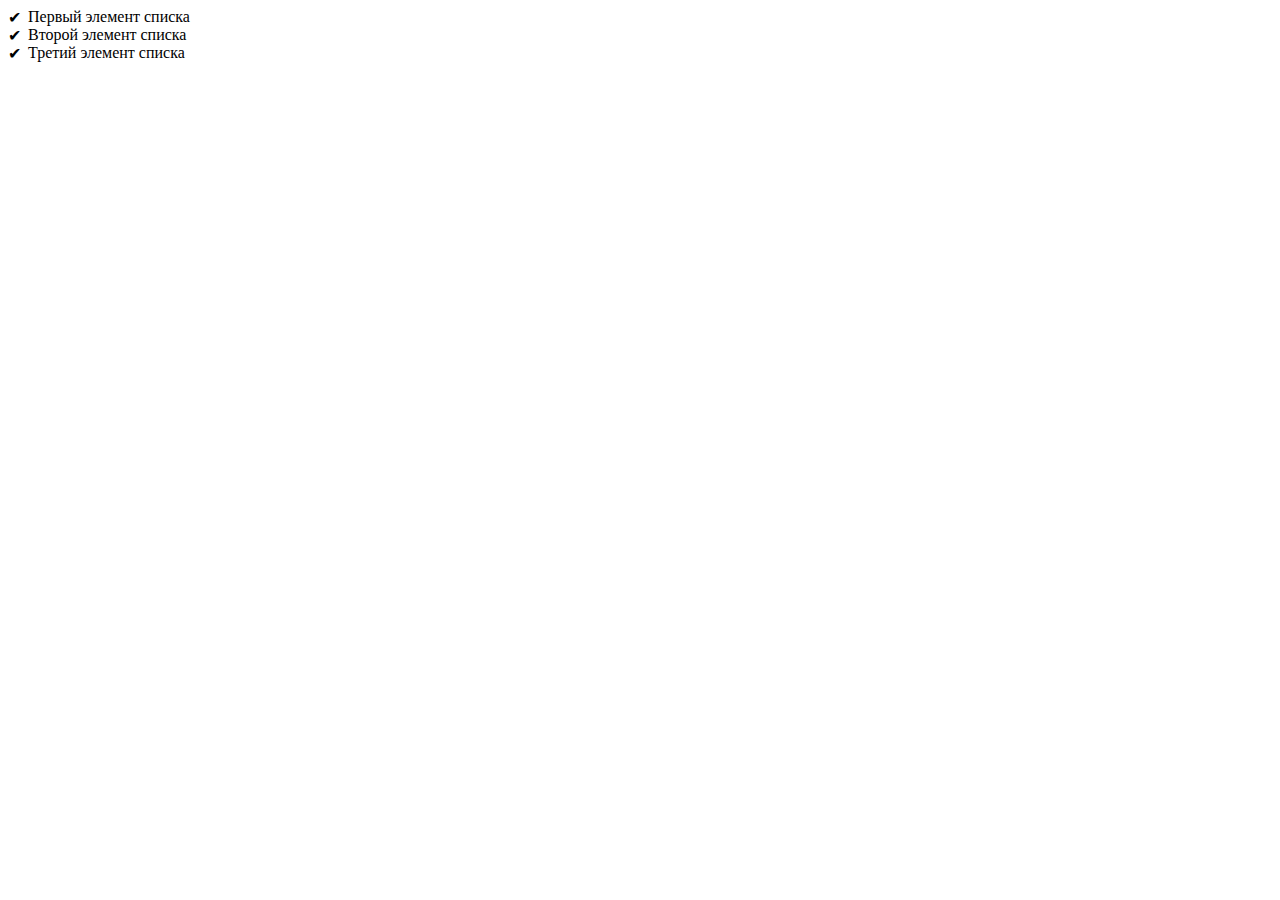
<file: Seo/registration_page/primer.html>
<!DOCTYPE html>
<html lang="ru">
<head>
    <meta charset="UTF-8">
    <meta name="viewport" content="width=device-width, initial-scale=1.0">
    <title>Список без точек с галочками</title>
    <style>
        .custom-list {
            list-style-type: none; /* Убираем стандартные маркеры списка */
            padding: 0;           /* Убираем отступы */
            margin: 0;            /* Убираем внешние отступы */
        }

        .custom-list li {
            position: relative;  /* Устанавливаем позиционирование для :before */
            padding-left: 20px; /* Увеличиваем отступ слева для галочки */
        }

        .custom-list li::before {
            content: '✔'; /* Код символа для галочки */
            position: absolute; 
            left: 0;        /* Устанавливаем позицию галочки */
        }
    </style>
</head>
<body>

    <ul class="custom-list">
        <li>Первый элемент списка</li>
        <li>Второй элемент списка</li>
        <li>Третий элемент списка</li>
    </ul>

</body>
</html>
</file>
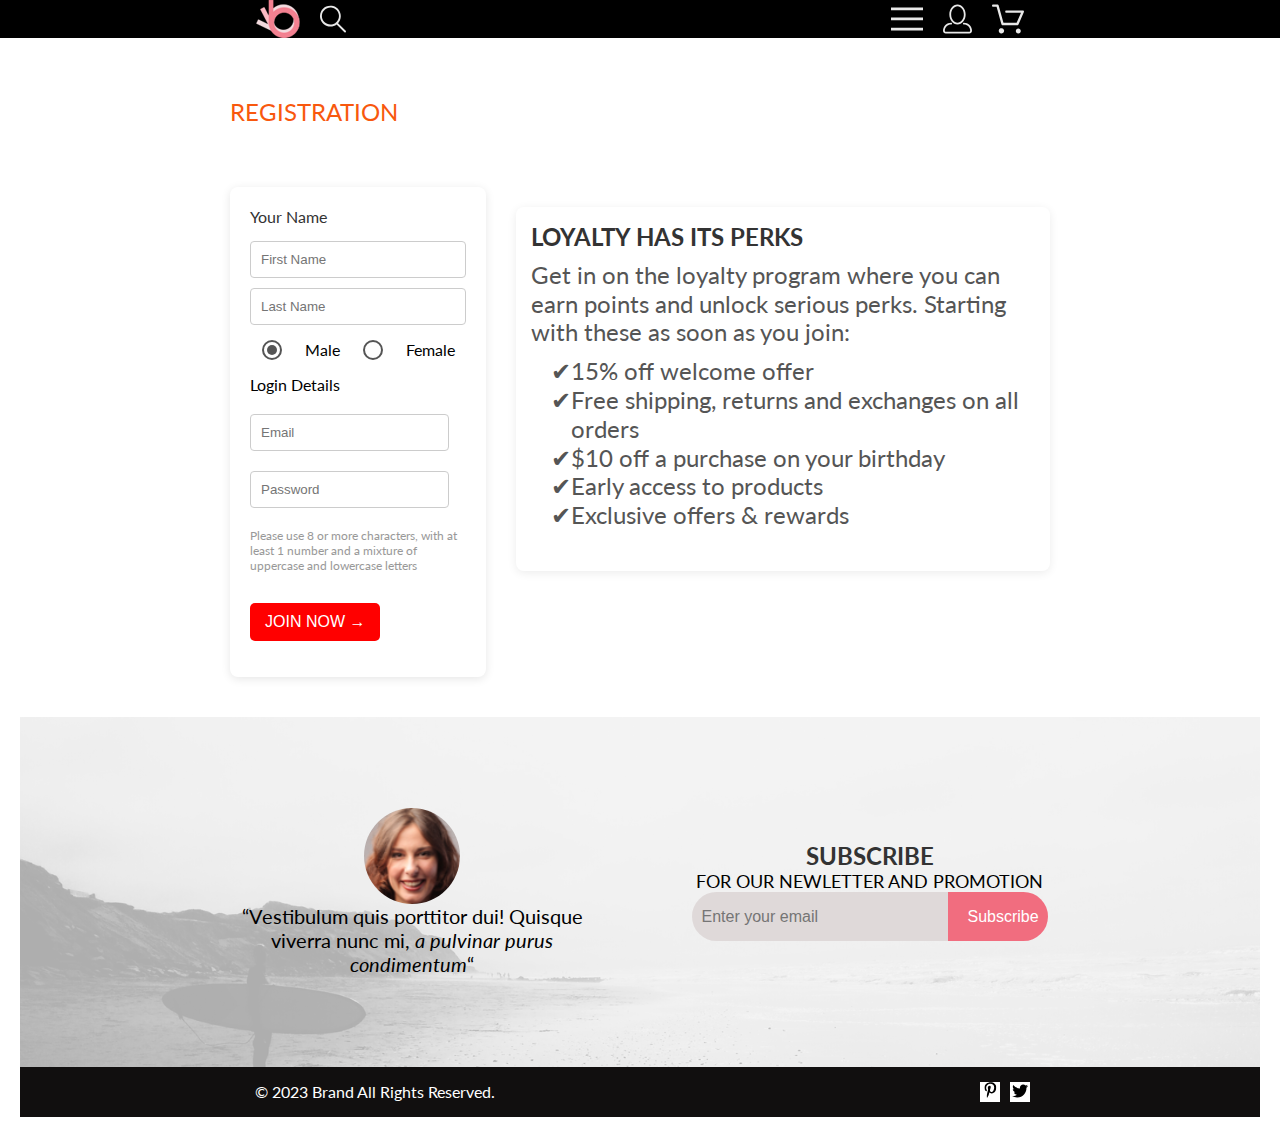
<file: Seo/registration_page/registration_page.html>
<!DOCTYPE html>
<html lang="ru">
<head>
    <link rel="preconnect" href="https://fonts.googleapis.com">
    <link rel="preconnect" href="https://fonts.gstatic.com" crossorigin>
    <link rel="preconnect" href="https://fonts.googleapis.com">
    <link rel="preconnect" href="https://fonts.gstatic.com" crossorigin>
    <link href="https://fonts.googleapis.com/css2?family=Lato:ital,wght@0,100;0,300;0,400;0,700;0,900;1,100;1,300;1,400;1,700;1,900&display=swap" rel="stylesheet">
    <link rel="stylesheet" href="style_reg.css">
    <meta charset="UTF-8">
    <meta name="viewport" content="width=device-width, initial-scale=1.0">
    <title>Registration_page</title>
    <link rel="preconnect" href="https://fonts.googleapis.com">
<link rel="preconnect" href="https://fonts.gstatic.com" crossorigin>
<link href="https://fonts.googleapis.com/css2?family=Lato:ital,wght@0,100;0,300;0,400;0,700;0,900;1,100;1,300;1,400;1,700;1,900&display=swap" rel="stylesheet">

</head>
<body>
    <div class="head">
        <div class="head_head1">
            <img src="img/img_head1.svg" alt="fotoQ">
            <img src="img/img_head2.svg" alt="fotoL">
        </div>
        <div class="head_head2">
            <img src="img/img_head1_1.svg" alt="">
            <img src="img/img_head1_2.svg" alt="">
            <img src="img/img_head1_3.svg" alt="">
        </div>
    </div>
    <div>
        <div class="sample">REGISTRATION</div>
    </div>
    <div class="container">
        <div class="form-container">
            <h2 class="name">Your Name</h2>
            <div class="name-inputs">
                <input type="text" class="first-name" placeholder="First Name">
                <input type="text" class="last-name" placeholder="Last Name">
            </div>
            <div class="gender-checkboxes">
                <input id="radio-1" type="radio" name="gender" value="M" checked>
                <label for="radio-1">Male</label> 
                <input id="radio-1" type="radio" name="gender" value="F"> <label for="radio-1">Female</label> 
            </div>
            <div class="login-details">
                <h3 class="name">Login Details</h3>
                <div class="email-input">
                    <input type="email" class="email" placeholder="Email">
                </div>
                <div class="password-input">
                    <input type="password" class="password" placeholder="Password">
                </div>
                <p class="password-requirements">Please use 8 or more characters, with at least 1 number and a mixture of uppercase and lowercase letters</p>
            </div>
            <button class="join-now">JOIN NOW →</button>
        </div>
        <div class="loyalty-container">
            <h2  class="loyality">LOYALTY HAS ITS PERKS</h2>
            <p>Get in on the loyalty program where you can earn points and unlock serious perks. Starting with these as soon as you join:</p>
            <ul class="custom-list">
                <li>15% off welcome offer</li>
                <li>Free shipping, returns and exchanges on all orders</li>
                <li>$10 off a purchase on your birthday</li>
                <li>Early access to products</li>
                <li>Exclusive offers & rewards</li>
            </ul>
        </div>
    </div>
        </div>
    </div>
    <footer class="foot">
        <div class="foot_2">
            <div class="foot_2_1">
                <img src="img/img_foot_2_1.svg" alt="foot_2_1">
                <p class="foot_2_1_replika">“Vestibulum quis porttitor dui! Quisque viverra nunc mi, <span class="foot_2_1_replika2">a pulvinar purus condimentum</span>“</p>
            </div>
            <div class="foot_2_2">
                <h2 class="foot_2_2_text1">SUBSCRIBE</h2>
                <h3 class="foot_2_2_text2">FOR OUR NEWLETTER AND PROMOTION</h3>
                <div class="foot_2_2_subscribe-container">
                    <input type="email" class="foot_2_2_subscribe-container_email-input" placeholder="Enter your email">
                    <button class="foot_2_2_subscribe-container_subscribe-button">Subscribe</button>
                </div>
            </div>
        </div>
        <div class="foot_3">
            <div class="foot_3_1">© 2023  Brand  All Rights Reserved.
            </div>
            <div class="foot_3_2">  
                <div class="foot_simb1">  
                    <div class="foot_simb3"><img src="img/simb3.svg" alt="foot_2_1">
                    </div>
                </div>
          
                <div class="foot_simb1">  
                    <div class="foot_simb3"><img src="img/simb4.svg" alt="foot_2_1">
                    </div>
                </div>
            </div>
        </div>    
    </footer>
</body>
</html>
</file>
<file: style.css>
* {
    margin: 0;
    padding: 0;
}

a {
    text-decoration: none;
}

.header {
    padding-top: 30px;
    padding-bottom: 30px;
    background: #2f2e41;
}

.header_link {
    font-style: normal;
    font-weight: 400;
    font-size: 20px;
    line-height: 23px;
    color: #FFFFFF;
}

.top {
    padding-top: 84px;
    padding-bottom: 84px;
}
.title {
    font-style: normal;
    font-weight: 700;
    font-size: 96px;
    line-height: 113px;
    color: #6c63ff;
    mix-blend-mode: normal;
}

.about {
    background: rgba(242, 242, 242, 0.34);
    padding: 64px;
    padding-bottom: 194px;
}

.heading {
    font-style: normal;
    font-weight: 700;
    font-size: 48px;
    line-height: 80px;
    color: #6c63ff;
    mix-blend-mode: normal;
}

.about_content {
    margin-top: 50px;
    font-style: normal;
    font-weight: 300;
    font-size: 18px;
    line-height: 30px;
    color: #7D7987;
    mix-blend-mode: normal;
}
</file>
<file: Seo/style_main.css>
@charset "UTF-8";
* {
  margin: 0;
  padding: 0;
}

.head {
  background: black;
  display: flex;
  justify-content: space-between;
}

.head1 {
  display: flex;
  flex-wrap: wrap;
  padding-left: 20%;
  gap: 20px;
}

.head2 {
  display: flex;
  flex-wrap: wrap;
  padding-right: 20%;
  gap: 20px;
}

body {
  font-size: "Lato", sans-serif;
}

.top1 {
  max-width: 100%;
  display: flex;
  flex-direction: row;
  align-items: center;
  background-color: #F1E4E6;
  flex-wrap: nowrap;
}

.top_head {
  max-width: 50%;
  height: 764;
}

.img_head {
  max-width: 600px;
}

.center {
  padding-left: calc(50% - 800px);
  padding-right: calc(50% - 800px);
}

.text_head {
  display: grid;
  grid-template-columns: repeat(2, 1fr);
  grid-gap: 20px 20px;
  border-left: 15px solid red;
  padding: 20px;
  align-content: space-between;
  align-items: start;
}

.brand {
  grid-column: span 2;
  font-size: 48px;
}

.brand1 {
  font-size: 32px;
}

.brand2 {
  font-size: 32px;
  color: #F16D7F;
}

.top2 {
  display: grid;
  gap: 30px;
  grid-template-columns: repeat(3, 363px);
  justify-content: center;
  padding-top: 65px;
  padding-bottom: 156px;
}

.top_body {
  justify-content: center;
  align-items: center;
  display: grid;
  grid-template-columns: repeat(3, 1fr);
  gap: 5px;
}

.top_body4 {
  display: flex;
  justify-content: center;
  align-items: center;
}

.title {
  padding-top: 30px;
  text-align: center;
  font-size: 30px;
}

.text {
  padding-top: 30px;
  text-align: center;
  color: #9F9F9F;
  font-weight: 500;
  font-size: 14px;
}

.top3 {
  display: grid;
  justify-content: center;
  padding-top: 48px;
  grid-template-columns: repeat(3, 363px);
  gap: 10px;
}

.top3_text1 {
  padding-top: 20px;
  font-size: 13px;
  font-weight: lighter;
}

.top3_text2 {
  padding-top: 10px;
  font-size: 14px;
  font-weight: lighter;
  color: #5D5D5D;
}

.top3_text3 {
  padding-top: 20px;
  color: #F16D7F;
  font-weight: lighter;
}

.container {
  display: flex;
  align-items: center;
  justify-content: center;
  height: 100px; /* Задайте желаемую высоту контейнера */
  position: relative;
}

.text_end:hover {
  background-color: #EF5B70;
  color: white;
}

.text_end {
  color: #F16D7F;
  border: 1px solid;
  box-sizing: border-box;
  font-size: 16px;
  padding-block: 10px;
  border-color: #F16D7F;
  padding-left: 20px;
  padding-right: 20px;
}

.foot {
  /* padding-top: 95px;
  padding: 20px; */
}

.foot_1 {
  background-color: #110f0f;
  color: #FBFBFB;
  display: flex;
  justify-content: space-around;
  text-align: center;
  align-items: center;
  width: 100%;
  height: 341px;
  flex-wrap: wrap;
}

.deliv {
  padding-top: 28px;
  padding-bottom: 18px;
}

.world {
  text-align: center;
  width: 360px;
  height: 34px;
}

.foot_2 {
  width: 100%;
  height: 448px;
  background-image: url("img/photo_subscribe.svg");
  width: 100%; /* Занимает всю ширину родителя */
  background-size: cover;
  background-repeat: no-repeat;
  background-position: center;
  /* margin-top: 20px; */
  display: flex;
  justify-content: center;
  align-items: center;
  flex-wrap: wrap;
  flex-direction: row;
  /* gap: 100px; */
}

.foot_2_1 {
  width: 359px;
  height: 225px;
  display: flex;
  flex-direction: column;
  flex-wrap: wrap;
  align-items: center;
  justify-content: center;
  font-size: 20px;
  text-align: center;
}

.foot_2_1_replika {
  padding-top: 30px;
}

.foot_2_2 {
  display: flex;
  flex-direction: column;
  align-items: center;
  font-size: 24px;
}

.foot_2_2_text2 {
  padding-bottom: 32px;
}

.foot_2_2_subscribe-container {
  display: flex;
  align-items: center;
  background-color: #f1f1f1;
  border-radius: 25px;
  width: 356px;
  height: 49px;
  box-sizing: border-box;
  margin: 0 auto;
  overflow: hidden;
  text-align: center;
}

.foot_2_2_subscribe-container_email-input {
  background-color: rgb(223, 217, 217);
  border: none;
  padding: 10px;
  width: 256px;
  height: 100%;
  outline: none;
  font-size: 16px;
}

.foot_2_2_subscribe-container_subscribe-button {
  border: none;
  background-color: #f16d7f;
  color: white;
  padding: 10px 20px;
  cursor: pointer;
  font-size: 16px;
  width: 100px;
  height: 100%;
  text-align: left;
  padding: 10px 10px;
}

.foot_2_2_subscribe-container_subscribe-button:hover {
  background-color: #5b71e0;
}

.foot_3 {
  padding-left: 235px;
  padding-right: 230px;
  display: flex;
  flex-wrap: nowrap;
  align-items: center;
  justify-content: space-between;
  flex-direction: row;
  background-color: #110f0f;
  height: 50px;
}

.foot_3_1 {
  color: white;
  flex-wrap: nowrap;
}

.foot_3_2 {
  display: flex;
  gap: 10px;
  max-width: 50%;
  max-height: 50%;
  flex-wrap: nowrap;
}

.foot_3_2 > div {
  width: 20px;
  height: 20px;
  background-color: white;
  display: flex;
  justify-content: center;
  align-items: center;
  flex-wrap: nowrap;
}

.foot_simb1 {
  padding-top: 5px;
}

@media (max-width: 1024px) {
  .center {
    padding-left: calc(50% - 376px);
    padding-right: calc(50% - 376px);
  }
  .head1 {
    padding-left: 32px;
  }
  .head2 {
    padding-right: 32px;
  }
  .top1 {
    padding-bottom: 65;
    width: 100%;
  }
  .top-head {
    max-width: 50%;
    justify-content: center;
    max-width: 50%;
    height: 368;
  }
  .img_head {
    max-width: 100%;
  }
  .text_head {
    max-width: 50%;
  }
  .img_top2 {
    width: calc(33.3333333333vh - 10px);
  }
  .brand {
    grid-column: span 2;
    font-size: 44px;
  }
  .brand1 {
    font-size: 24px;
  }
  .brand2 {
    font-size: 24px;
    color: #F16D7F;
  }
  .top2 {
    display: grid;
    gap: 30px;
    grid-template-columns: repeat(3, 243px);
    justify-content: center;
    padding-top: 65px;
    padding-bottom: 110px;
  }
  .top3 {
    display: grid;
    justify-content: center;
    padding-top: 48px;
    grid-template-columns: repeat(2, 360px);
    gap: 10px;
  }
  .foot_1 {
    background-color: #110f0f;
    color: #FBFBFB;
    display: flex;
    justify-content: space-around;
    text-align: center;
    align-items: center;
    width: 100%;
    height: 610px;
    flex-direction: column;
    flex-wrap: nowrap;
  }
  .foot_2 {
    width: 1598px;
    height: 448px;
    background-image: url("img/photo_subscribe.svg");
    width: 100%; /* Занимает всю ширину родителя */
    background-size: cover;
    background-repeat: no-repeat;
    background-position: center;
    display: flex;
    justify-content: center;
    align-items: center;
    flex-wrap: wrap;
    flex-direction: row;
    gap: 40px;
  }
  .foot_2_1 {
    width: 359px;
    height: 225px;
    display: flex;
    flex-direction: column;
    flex-wrap: wrap;
    align-items: center;
    justify-content: center;
    font-size: 20px;
    text-align: center;
  }
  .foot_2_2 {
    display: flex;
    flex-direction: column;
    align-items: center;
    font-size: 24px;
  }
  .foot_3 {
    padding-left: 235px;
    padding-right: 230px;
    display: flex;
    flex-wrap: nowrap;
    align-items: center;
    justify-content: space-between;
    flex-direction: row;
    background-color: #110f0f;
    height: 50px;
  }
  .foot_3_1 {
    width: 332px;
    color: white;
    flex-wrap: nowrap;
  }
  .foot_3_2 {
    display: flex;
    gap: 10px;
    max-width: 50%;
    max-height: 50%;
    flex-wrap: nowrap;
  }
  .foot_3_2 > div {
    width: 20px;
    height: 20px;
    background-color: white;
    display: flex;
    justify-content: center;
    align-items: center;
    flex-wrap: nowrap;
  }
  .foot_2_2_subscribe-container {
    display: flex;
    align-items: center;
    background-color: #f1f1f1;
    border-radius: 25px;
    width: 356px;
    height: 49px;
    box-sizing: border-box;
    margin: 0 auto;
    overflow: hidden;
  }
  .foot_2_2_subscribe-container_email-input {
    background-color: rgb(223, 217, 217);
    border: none;
    padding: 10px;
    width: 256px;
    height: 100%;
    outline: none;
    font-size: 16px;
  }
  .foot_2_2_subscribe-container_subscribe-button {
    border: none;
    background-color: #f16d7f;
    color: white;
    padding: 10px 20px;
    cursor: pointer;
    font-size: 16px;
    width: 100px;
    height: 100%;
    text-align: center;
  }
  .foot_2_2_subscribe-container_subscribe-button:hover {
    background-color: #5b71e0;
  }
}
@media (max-width: 767px) {
  .center {
    padding-left: 16px;
    padding-right: 16px;
  }
  .head2 img:nth-child(2),
  .head2 img:nth-child(3) {
    display: none;
  }
  .top-head img {
    display: none;
  }
  .head2 {
    padding-right: 32px;
  }
  .top1 {
    padding-left: 160px;
    padding-bottom: 65;
    height: 363px;
    width: auto;
  }
  .top_head {
    width: 100%;
    height: auto;
  }
  .brand {
    grid-column: span 2;
    font-size: 24px;
  }
  .brand1 {
    font-size: 14px;
  }
  .brand2 {
    font-size: 14px;
    color: #F16D7F;
  }
  .top2 {
    display: flex;
    flex-direction: column;
    justify-content: center;
    align-items: center;
    flex-wrap: nowrap;
  }
  .top_body4 img {
    width: 100%;
    height: 111px;
    -o-object-fit: cover;
    object-fit: cover;
    -o-object-position: center;
    object-position: center;
  }
  .top3 {
    display: flex;
    flex-direction: column;
    align-items: center;
    justify-content: center;
    padding-left: 16px;
  }
  .top3_img {
    width: auto;
    display: grid;
    justify-content: center;
  }
  .text {
    white-space: auto;
    overflow-wrap: break-word;
    word-break: break-word;
  }
  .top3_text2 {
    white-space: auto;
    overflow-wrap: break-word;
    word-break: break-word;
  }
  img {
    max-width: 100%;
    height: auto;
  }
  .foot_2_2_text1 {
    font-size: 24px;
  }
  .foot_2_2_text2 {
    text-align: center;
    font-size: 20px;
  }
  .foot_3 {
    display: flex;
    flex-direction: column;
    height: 60px;
    padding-top: 10px;
    padding-left: 32px;
    padding-right: 32px;
    padding-bottom: 10px;
  }
  .foot_3_1 {
    width: 252px;
    color: white;
    flex-wrap: wrap;
    padding-left: 32px;
    font-size: 16px;
    color: white;
  }
}/*# sourceMappingURL=style_main.css.map */
</file>
<file: Seo/catalog_page/style.css>
@charset "UTF-8";
* {
  margin: 0;
  padding: 0;
}

a {
  text-decoration: none;
}

body {
  font-family: "Lato", sans-serif;
}

.center {
  padding-left: calc(50% - 400px);
  padding-right: calc(50% - 400px);
}

.head {
  background: black;
  display: flex;
  justify-content: space-between;
}
.head_head1 {
  display: flex;
  flex-wrap: wrap;
  padding-left: 20%;
  gap: 20px;
}
.head_head2 {
  display: flex;
  flex-wrap: wrap;
  padding-right: 20%;
  gap: 20px;
}

.sample {
  padding-left: calc(50% - 570px);
  padding-right: calc(50% - 570px);
  color: #636363;
  background-color: #f8f3f4;
  padding-top: 60px;
  padding-bottom: 60px;
  display: flex;
  align-items: center;
  justify-content: space-between;
}
.sample_head {
  font-size: 24px;
  font-weight: 400;
  line-height: 28.8px;
  -webkit-text-decoration-skip-ink: none;
          text-decoration-skip-ink: none;
  color: #f8580e;
}
.sample_links {
  display: flex;
}
.sample_link {
  font-style: normal;
  font-size: 14px;
  font-weight: 300;
  line-height: 16.8px;
  color: #636363;
}
.sample_link:hover {
  color: #f16d7f;
}
.sample_box:last-of-type .sample_link {
  font-size: 14px;
  font-weight: 700;
  line-height: 16.8px;
  color: #f8580e;
}
.sample_box:not(:last-of-type):after {
  content: "/";
  padding-left: 16px;
  padding-right: 16px;
  font-style: normal;
  font-size: 14px;
  font-weight: 300;
  line-height: 16.8px;
  color: #636363;
}

.sample_body {
  display: flex;
  align-items: center;
  justify-content: space-between;
  height: 80%;
  gap: 3%;
}

.sample_body_left, .sample_body_right {
  cursor: pointer; /* Указатель курсора при наведении */
}

.sample_foto {
  flex: 2; /* Занимает больше места по сравнению с левой и правой колонками */
  display: flex;
  justify-content: center;
  align-items: center;
}

img {
  max-width: 100%;
  height: auto;
}

.description {
  display: grid;
  justify-items: center;
}
.description_wc {
  color: #EF5B70;
  font-size: 18px;
  font-weight: 400;
  line-height: 16.8px;
  text-align: left;
  text-underline-position: from-font;
  -webkit-text-decoration-skip-ink: none;
          text-decoration-skip-ink: none;
  padding-bottom: 12px;
}
.description_slogan {
  padding-top: 12px;
  padding-bottom: 48px;
  font-size: 18px;
  font-weight: 400;
  line-height: 21.6px;
  text-align: left;
  text-underline-position: from-font;
  -webkit-text-decoration-skip-ink: none;
          text-decoration-skip-ink: none;
}
.description_content {
  width: 655px;
  display: grid;
  text-align: center;
  padding-bottom: 32px;
}
.description_price-container {
  color: #f8580e;
  width: 56px;
  height: 29.25px;
  top: 1198.21px;
  left: 761.16px;
  gap: 0px;
  font-size: 24px;
  font-weight: 400;
  line-height: 28.8px;
  text-align: left;
  text-underline-position: from-font;
  -webkit-text-decoration-skip-ink: none;
          text-decoration-skip-ink: none;
  padding-bottom: 64px;
}
.description_bredcrumbs {
  padding-top: 64px;
  display: flex;
  flex-wrap: wrap;
  align-content: center;
  justify-content: center;
  align-items: center;
  gap: 10px;
  padding-bottom: 64px;
  font-size: 14px;
  font-weight: 400;
  line-height: 16.8px;
  text-align: left;
  text-underline-position: from-font;
  -webkit-text-decoration-skip-ink: none;
          text-decoration-skip-ink: none;
  color: #6F6E6E;
}
.description_bredcrumbs_one {
  display: flex;
  gap: 10px;
}
.description_bredcrumbs_to {
  display: flex;
  gap: 10px;
}
.description_bredcrumbs_free {
  display: flex;
  gap: 10px;
}
.description_card {
  width: 200px;
  height: 40px;
  display: flex;
  flex-wrap: wrap;
  gap: 10px;
  border: 1px solid #F16D7F;
  justify-content: center;
  align-items: center;
  font-size: 16px;
  font-weight: 400;
  line-height: 19.2px;
  text-align: left;
  text-underline-position: from-font;
  -webkit-text-decoration-skip-ink: none;
          text-decoration-skip-ink: none;
  color: #F26376;
}

.top3 {
  display: grid;
  justify-content: center;
  padding-top: 48px;
  grid-template-columns: repeat(3, 363px);
  gap: 10px;
}
.top3_block4_text1 {
  padding-top: 20px;
  font-size: 13px;
  font-weight: 400;
  line-height: 15.6px;
  text-align: left;
  text-underline-position: from-font;
  -webkit-text-decoration-skip-ink: none;
          text-decoration-skip-ink: none;
}
.top3_block4_text2 {
  padding-top: 10px;
  font-size: 14px;
  color: #5D5D5D;
  font-weight: 300;
  line-height: 16.8px;
  text-align: left;
  text-underline-position: from-font;
  -webkit-text-decoration-skip-ink: none;
          text-decoration-skip-ink: none;
}
.top3_block4_text3 {
  padding-top: 20px;
  color: #f8580e;
  font-weight: lighter;
}

.foot {
  padding-top: 95px;
  padding: 20px;
}
.foot_2 {
  width: 1598px;
  height: 448px;
  background-image: url("img/photo_subscribe.svg");
  width: 100%; /* Занимает всю ширину родителя */
  background-size: cover;
  background-repeat: no-repeat;
  background-position: center;
  margin-top: 20px;
  display: flex;
  justify-content: center;
  align-items: center;
  flex-wrap: wrap;
  flex-direction: row;
  gap: 100px;
}
.foot_2_1 {
  width: 359px;
  height: 225px;
  display: flex;
  flex-direction: column;
  flex-wrap: wrap;
  align-items: center;
  justify-content: center;
  font-size: 20px;
  text-align: center;
}
.foot_2_2 {
  display: flex;
  flex-direction: column;
  align-items: center;
  font-size: 24px;
}
.foot_2_2_subscribe-container {
  display: flex;
  align-items: center;
  background-color: #f1f1f1;
  border-radius: 25px;
  width: 356px;
  height: 49px;
  box-sizing: border-box;
  margin: 0 auto;
  overflow: hidden;
}
.foot_2_2_subscribe-container_email-input {
  background-color: rgb(223, 217, 217);
  border: none;
  padding: 10px;
  width: 256px;
  height: 100%;
  outline: none;
  font-size: 16px;
}
.foot_2_2_subscribe-container_subscribe-button {
  border: none;
  background-color: #f16d7f;
  color: white;
  padding: 10px 20px;
  cursor: pointer;
  font-size: 16px;
  width: 100px;
  height: 100%;
  text-align: left;
  padding: 10px 10px;
}
.foot_2_2_subscribe-container_subscribe-button:hover {
  background-color: #5b71e0;
}
.foot_3 {
  padding-left: 235px;
  padding-right: 230px;
  display: flex;
  align-items: center;
  justify-content: space-between;
  flex-direction: row;
  background-color: #110f0f;
  height: 50px;
}
.foot_3_1 {
  color: white;
}
.foot_3_2 {
  display: flex;
  gap: 10px;
  max-width: 50%;
  max-height: 50%;
}
.foot_3_2 > div {
  width: 20px;
  height: 20px;
  background-color: white;
  display: flex;
  justify-content: center;
  align-items: center;
}

@media (max-width: 1024px) {
  .head {
    display: flex;
    justify-content: space-between;
  }
  .head_head1 {
    display: flex;
    padding-left: 20px;
    gap: 20px;
  }
  .head_head2 {
    display: flex;
    padding-right: 20px;
    gap: 20px;
  }
  .description {
    display: flex;
    justify-items: center;
    flex-direction: column;
    flex-wrap: nowrap;
    align-items: center;
  }
  .sample {
    padding-left: 16px;
    padding-right: 16px;
  }
  .top3 {
    display: flex;
    padding-bottom: 140px;
  }
  .top3_img6 {
    display: none; /* Скрываем изображения в блоках */
  }
  .footer6 {
    display: none; /* Скрываем изображения в блоках */
  }
  .top3_block4_text_3 {
    display: none; /* Скрываем изображения в блоках */
  }
  .top3_block4_img, .top3_img {
    margin: 10px 0; /* Отступы между элементами */
  }
  .foot_1 {
    background-color: #110f0f;
    color: #FBFBFB;
    display: flex;
    justify-content: space-around;
    text-align: center;
    align-items: center;
    width: 100%;
    height: 610px;
    flex-direction: column;
    flex-wrap: nowrap;
  }
  .foot_2 {
    width: 1598px;
    height: 448px;
    background-image: url("img/photo_subscribe.svg");
    width: 100%; /* Занимает всю ширину родителя */
    background-size: cover;
    background-repeat: no-repeat;
    background-position: center;
    display: flex;
    justify-content: center;
    align-items: center;
    flex-wrap: wrap;
    flex-direction: row;
    gap: 40px;
  }
  .foot_2_1 {
    width: 359px;
    height: 225px;
    display: flex;
    flex-direction: column;
    flex-wrap: wrap;
    align-items: center;
    justify-content: center;
    font-size: 20px;
    text-align: center;
  }
  .foot_2_2 {
    display: flex;
    flex-direction: column;
    align-items: center;
    font-size: 24px;
  }
  .foot_3 {
    padding-left: 235px;
    padding-right: 230px;
    display: flex;
    flex-wrap: nowrap;
    align-items: center;
    justify-content: space-between;
    flex-direction: row;
    background-color: #110f0f;
    height: 50px;
  }
  .foot_3_1 {
    width: 332px;
    color: white;
    flex-wrap: nowrap;
  }
  .foot_3_2 {
    display: flex;
    gap: 10px;
    max-width: 50%;
    max-height: 50%;
    flex-wrap: nowrap;
  }
  .foot_3_2 > div {
    width: 20px;
    height: 20px;
    background-color: white;
    display: flex;
    justify-content: center;
    align-items: center;
    flex-wrap: nowrap;
  }
  .foot_2_2_subscribe-container {
    display: flex;
    align-items: center;
    background-color: #f1f1f1;
    border-radius: 25px;
    width: 356px;
    height: 49px;
    box-sizing: border-box;
    margin: 0 auto;
    overflow: hidden;
  }
  .foot_2_2_subscribe-container_email-input {
    background-color: rgb(223, 217, 217);
    border: none;
    padding: 10px;
    width: 256px;
    height: 100%;
    outline: none;
    font-size: 16px;
  }
  .foot_2_2_subscribe-container_subscribe-button {
    border: none;
    background-color: #f16d7f;
    color: white;
    padding: 10px 20px;
    cursor: pointer;
    font-size: 16px;
    width: 100px;
    height: 100%;
    text-align: center;
  }
  .foot_2_2_subscribe-container_subscribe-button:hover {
    background-color: #5b71e0;
  }
}
@media (max-width: 768px) {
  .null {
    display: none;
  }
  .description_content {
    width: 100%;
    display: flex;
    text-align: center;
    padding-bottom: 32px;
  }
  .sample {
    display: flex;
    flex-direction: column;
    gap: 32px;
  }
  .top3 {
    display: flex;
    align-items: center;
    flex-direction: column;
    padding-bottom: 100px;
  }
  .footer3 {
    display: none;
  }
  .footer6 {
    display: block;
  }
  .top3_block4_img {
    display: flex;
    justify-content: center;
    align-items: center;
  }
  .top3_block4_text {
    display: flex;
    flex-direction: column;
    justify-content: center;
    align-items: center;
  }
  .top3_block4_text_2 {
    max-width: 70%; /* Отступы между элементами */
  }
  .top3_img6 {
    display: block; /* Показываем изображение */
    width: 100%; /* Делаем изображение отзывчивым */
    height: auto; /* Сохраняем соотношение сторон */
  }
  .top3_block4_text {
    padding-left: 40px;
    display: block; /* Показываем изображение */
    width: 100%; /* Делаем изображение отзывчивым */
    height: auto; /* Сохраняем соотношение сторон */
  }
  .top3_block4_text_2 {
    display: block; /* Показываем изображение */
    width: 100%; /* Делаем изображение отзывчивым */
    height: auto; /* Сохраняем соотношение сторон */
  }
  .top3_block4_text_3 {
    display: block; /* Показываем изображение */
  }
  .foot_2_1 {
    font-size: 16px;
  }
  h2 {
    font-size: 24px;
  }
  h3 {
    text-align: center;
    font-size: 14px;
  }
  .foot_2_2_text1 {
    font-size: 14px;
  }
  .foot_2_2_text2 {
    text-align: center;
    font-size: 14px;
  }
  .foot_2_2_subscribe-container {
    width: 280px;
  }
  .foot_2_2_subscribe-container_email-input {
    width: 200px;
    font-size: 12px;
  }
  .foot_2_2_subscribe-container_subscribe-button {
    width: 80px;
    font-size: 12px;
    padding-left: 10px;
  }
  .foot_3 {
    display: flex;
    flex-direction: column;
    height: 60px;
    padding-top: 10px;
    padding-left: 32px;
    padding-right: 32px;
    padding-bottom: 10px;
  }
  .foot_3_1 {
    width: 252px;
    color: white;
    flex-wrap: wrap;
    padding-left: 32px;
    font-size: 16px;
    color: white;
  }
}/*# sourceMappingURL=style.css.map */
</file>
<file: Seo/catalog_seminar_2/style_sem_2.css>
@charset "UTF-8";
* {
  margin: 0;
  padding: 0;
}

.center {
  padding-left: calc(50% - 700px);
  padding-right: calc(50% - 700px);
}

.header {
  background: black;
  display: flex;
  justify-content: space-between;
}
.header__left {
  padding-left: 20%;
  display: flex;
  flex-wrap: wrap;
  gap: 20px;
  align-items: center;
}
.header__right {
  display: flex;
  flex-wrap: wrap;
  padding-right: 20%;
  gap: 20px;
  align-items: center;
}

body {
  font-size: "Lato", sans-serif;
}

summary {
  display: block;
}

summary::-webkit-details-marker {
  display: none;
}

.center {
  padding-left: calc(50% - 570px);
  padding-right: calc(50% - 570px);
}

.top {
  position: relative;
  overflow: hidden;
}

.head {
  min-height: 148px;
  background: #F8F3F4;
  display: flex;
  align-items: center;
  justify-content: space-between;
}

.head__heading {
  font-style: normal;
  font-weight: 400;
  font-size: 24px;
  line-height: 29px;
  color: #F16D7F;
}

.breadcrumb {
  display: flex;
}

.breadcrumb__box-link:last-child .breadcrumb__link {
  font-weight: 700;
  color: #F16D7F;
}

.breadcrumb__box-link:not(:last-child)::after {
  content: "/";
  padding-left: 8px;
  padding-right: 8px;
  font-style: normal;
  font-weight: 300;
  font-size: 14px;
  line-height: 17px;
  color: #636363;
}

.breadcrumb__link {
  font-style: normal;
  font-weight: 300;
  font-size: 14px;
  line-height: 17px;
  color: #636363;
}

.breadcrumb__link:hover {
  color: #F16D7F;
}

.filter {
  width: 100%;
  padding: 13px 16px 16px;
  box-sizing: border-box;
  position: absolute;
  z-index: 1;
}

.filter-box {
  position: relative;
  height: 40px;
  width: 360px;
}

.filter__link {
  font-style: normal;
  font-weight: 400;
  font-size: 14px;
  line-height: 17px;
  color: #6F6E6E;
}

.filter__link:hover {
  color: #F16D7F;
}

.filter__box {
  display: flex;
  flex-direction: column;
  padding: 24px 16px;
  gap: 11px;
}

.filter-sort {
  padding-top: 39px;
  display: flex;
  gap: 30px;
}

.filter__summary {
  display: flex;
  gap: 11px;
  align-items: center;
}

.filter[open] {
  background: #FFFFFF;
  box-shadow: 6px 4px 35px rgba(0, 0, 0, 0.21);
}

.filter[open] .filter__summary {
  color: #F16D7F;
}

.filter[open] .filter__img path {
  fill: #F16D7F;
}

.filter__category {
  margin-top: 16px;
}

.filter__category-summary {
  font-style: normal;
  font-weight: 400;
  font-size: 14px;
  line-height: 17px;
  color: #6F6E6E;
  padding: 8px 11px 11px;
  border-left: 5px solid #F16D7F;
  border-bottom: 1px solid #EBEBEB;
}

.filter__category[open] .filter__category-summary {
  color: #F16D7F;
}

.sort {
  display: flex;
  gap: 28px;
  align-items: center;
}

.sort__details {
  position: relative;
}

.sort__summary {
  display: flex;
  align-items: center;
  gap: 10px;
}

.sort__content {
  position: absolute;
  display: flex;
  flex-direction: column;
  gap: 6px;
  width: 79px;
  padding: 7px 9px 11px;
  background: #FFFFFF;
  box-shadow: 6px 4px 35px rgba(0, 0, 0, 0.21);
  z-index: 1;
  top: 22px;
  left: -9px;
}

.button {
  width: 212px;
  height: 48px;
  display: flex;
  border: 1px solid #F16D7F;
  font-style: normal;
  font-weight: 400;
  font-size: 16px;
  line-height: 19px;
  color: #F16D7F;
  font-style: normal;
  font-weight: 400;
  font-size: 16px;
  line-height: 19px;
  color: #F16D7F;
  justify-content: center;
  align-items: center;
  gap: 22px;
  transition: all 1s;
}

.button:hover {
  transform: rotate(1720deg);
  color: #fff;
  background-color: #F16D7F;
}

.button:hover path {
  fill: white;
}

.slider {
  height: 777px;
  position: relative;
  background: #F7F7F7;
  display: flex;
  justify-content: center;
  align-items: center;
}

.slider__arrow {
  background: rgba(42, 42, 42, 0.15);
  display: flex;
  justify-content: center;
  align-items: center;
  width: 47px;
  height: 47px;
  position: absolute;
  top: 365px;
}

.slider__arrow:hover path {
  fill: #F16D7F;
}

.slider__arrow_left {
  left: 0;
}

.slider__arrow_right {
  right: 0;
}

.content {
  background-color: #fff;
  border: 1px solid #EAEAEA;
  padding-top: 64px;
  padding-bottom: 64px;
  max-width: 1140px;
  margin: -65px auto 0;
  position: relative;
  z-index: 10;
  display: flex;
  flex-direction: column;
  align-items: center;
}

.text_head {
  display: grid;
  grid-template-columns: repeat(2, 1fr);
  grid-gap: 20px 20px;
  border-left: 15px solid red;
  padding: 20px;
  align-content: space-between;
  align-items: start;
}

.brand {
  grid-column: span 2;
  font-size: 48px;
}

.brand1 {
  font-size: 32px;
}

.brand2 {
  font-size: 32px;
  color: #F16D7F;
}

.top2 {
  display: grid;
  gap: 30px;
  grid-template-columns: repeat(3, 363px);
  justify-content: center;
  padding-top: 65px;
  padding-bottom: 156px;
}

.top_body {
  justify-content: center;
  align-items: center;
  display: grid;
  grid-template-columns: repeat(3, 1fr);
  gap: 5px;
}

.top_body4 {
  grid-column: span 3;
}

.title {
  padding-top: 30px;
  text-align: center;
  font-size: 30px;
}

.text {
  padding-top: 30px;
  text-align: center;
  color: #9F9F9F;
  font-weight: 500;
  font-size: 14px;
}

.top3 {
  display: grid;
  justify-content: center;
  padding-top: 48px;
  grid-template-columns: repeat(3, 363px);
  gap: 10px;
}
.top3 img {
  width: 100%; /* Занимает всю ширину контейнера */
  height: 100%; /* Заданная высота */
  -o-object-fit: cover;
     object-fit: cover; /* Заполнение контейнера */
}

.top3_text1 {
  padding-top: 20px;
  font-size: 13px;
  font-weight: lighter;
}

.top3_text2 {
  padding-top: 10px;
  font-size: 14px;
  font-weight: lighter;
  color: #5D5D5D;
}

.top3_text3 {
  padding-top: 20px;
  color: #F16D7F;
  font-weight: lighter;
}

.noll_img {
  display: flex;
  justify-content: center;
  padding-top: 48px;
  padding-bottom: 96px;
  gap: 15px;
}

.container {
  display: flex;
  align-items: center;
  justify-content: center;
  height: 100px;
  position: relative;
}

.text_end:hover {
  background-color: #EF5B70;
  color: white;
}

.text_end {
  color: #F16D7F;
  border: 1px solid;
  box-sizing: border-box;
  font-size: 16px;
  padding-block: 10px;
  border-color: #F16D7F;
  padding-left: 20px;
  padding-right: 20px;
}

.foot {
  padding-top: 95px;
  padding: 20px;
}

.foot_1 {
  background-color: #110f0f;
  color: #FBFBFB;
  display: flex;
  justify-content: space-around;
  text-align: center;
  align-items: center;
  width: 100%;
  height: 341px;
  flex-wrap: wrap;
}

.deliv {
  padding-top: 28px;
  padding-bottom: 18px;
}

.world {
  text-align: center;
  width: 360px;
  height: 34px;
}

.foot_2 {
  width: 100%;
  height: 448px;
  background-image: url("img/photo_subscribe.svg");
  width: 100%; /* Занимает всю ширину родителя */
  background-size: cover;
  background-repeat: no-repeat;
  background-position: center;
  /* margin-top: 20px; */
  display: flex;
  justify-content: center;
  align-items: center;
  flex-wrap: wrap;
  flex-direction: row;
  /* gap: 100px; */
}

.foot_2_1 {
  width: 359px;
  height: 225px;
  display: flex;
  flex-direction: column;
  flex-wrap: wrap;
  align-items: center;
  justify-content: center;
  font-size: 20px;
  text-align: center;
}

.foot_2_1_replika {
  padding-top: 30px;
}

.foot_2_2 {
  display: flex;
  flex-direction: column;
  align-items: center;
  font-size: 24px;
}

.foot_2_2_text2 {
  padding-bottom: 32px;
}

.foot_2_2_subscribe-container {
  display: flex;
  align-items: center;
  background-color: #f1f1f1;
  border-radius: 25px;
  width: 356px;
  height: 49px;
  box-sizing: border-box;
  margin: 0 auto;
  overflow: hidden;
}

.foot_2_2_subscribe-container_email-input {
  background-color: rgb(223, 217, 217);
  border: none;
  padding: 10px;
  width: 256px;
  height: 100%;
  outline: none;
  font-size: 16px;
}

.foot_2_2_subscribe-container_subscribe-button {
  border: none;
  background-color: #f16d7f;
  color: white;
  padding: 10px 20px;
  cursor: pointer;
  font-size: 16px;
  width: 100px;
  height: 100%;
  text-align: center;
}

.foot_2_2_subscribe-container_subscribe-button:hover {
  background-color: #5b71e0;
}

.foot_3 {
  margin-top: 50px;
  padding-left: 235px;
  padding-right: 230px;
  display: flex;
  flex-wrap: nowrap;
  align-items: center;
  justify-content: space-between;
  flex-direction: row;
  background-color: #110f0f;
  height: 50px;
}

.foot_3_1 {
  color: white;
  flex-wrap: nowrap;
}

.foot_3_2 {
  display: flex;
  gap: 10px;
  max-width: 50%;
  max-height: 50%;
  flex-wrap: nowrap;
}

.foot_3_2 > div {
  width: 20px;
  height: 20px;
  background-color: white;
  display: flex;
  justify-content: center;
  align-items: center;
  flex-wrap: nowrap;
}

.foot_simb1 {
  padding-top: 5px;
}

@media (max-width: 1024px) {
  .center {
    padding-left: calc(50% - 376px);
    padding-right: calc(50% - 376px);
  }
  .header__left {
    padding-left: 32px;
  }
  .header__right {
    padding-right: 32px;
  }
  .filter-sort {
    padding-left: 16px;
  }
  .top1 {
    padding-bottom: 65;
    width: 1024px;
  }
  .top_head {
    width: 600px;
    height: 368;
  }
  .brand {
    grid-column: span 2;
    font-size: 44px;
  }
  .brand1 {
    font-size: 24px;
  }
  .brand2 {
    font-size: 24px;
    color: #F16D7F;
  }
  .top2 {
    display: grid;
    gap: 30px;
    grid-template-columns: repeat(3, 363px);
    justify-content: center;
    padding-top: 65px;
    padding-bottom: 110px;
  }
  .top3 {
    display: grid;
    justify-content: center;
    padding-top: 48px;
    grid-template-columns: repeat(2, 360px);
    gap: 10px;
  }
  .foot {
    padding-top: 95px;
    padding: 20px;
  }
  .foot_1 {
    background-color: #110f0f;
    color: #FBFBFB;
    display: flex;
    justify-content: space-around;
    text-align: center;
    align-items: center;
    width: 100%;
    height: 610px;
    flex-direction: column;
    flex-wrap: nowrap;
  }
  .foot_2 {
    width: 1598px;
    height: 448px;
    background-image: url("img/photo_subscribe.svg");
    width: 100%; /* Занимает всю ширину родителя */
    background-size: cover;
    background-repeat: no-repeat;
    background-position: center;
    margin-top: 20px;
    display: flex;
    justify-content: center;
    align-items: center;
    flex-wrap: wrap;
    flex-direction: row;
    gap: 40px;
  }
  .foot_2_1 {
    width: 359px;
    height: 225px;
    display: flex;
    flex-direction: column;
    flex-wrap: wrap;
    align-items: center;
    justify-content: center;
    font-size: 20px;
    text-align: center;
  }
  .foot_2_2 {
    display: flex;
    flex-direction: column;
    align-items: center;
    font-size: 24px;
  }
  .foot_3 {
    margin-top: 50px;
    padding-left: 235px;
    padding-right: 230px;
    display: flex;
    flex-wrap: nowrap;
    align-items: center;
    justify-content: space-between;
    flex-direction: row;
    background-color: #110f0f;
    height: 50px;
  }
  .foot_3_1 {
    width: 332px;
    color: white;
    flex-wrap: nowrap;
  }
  .foot_3_2 {
    display: flex;
    gap: 10px;
    max-width: 50%;
    max-height: 50%;
    flex-wrap: nowrap;
  }
  .foot_3_2 > div {
    width: 20px;
    height: 20px;
    background-color: white;
    display: flex;
    justify-content: center;
    align-items: center;
    flex-wrap: nowrap;
  }
  .foot_2_2_subscribe-container {
    display: flex;
    align-items: center;
    background-color: #f1f1f1;
    border-radius: 25px;
    width: 356px;
    height: 49px;
    box-sizing: border-box;
    margin: 0 auto;
    overflow: hidden;
  }
  .foot_2_2_subscribe-container_email-input {
    background-color: rgb(223, 217, 217);
    border: none;
    padding: 10px;
    width: 256px;
    height: 100%;
    outline: none;
    font-size: 16px;
  }
  .foot_2_2_subscribe-container_subscribe-button {
    border: none;
    background-color: #f16d7f;
    color: white;
    padding: 10px 20px;
    cursor: pointer;
    font-size: 16px;
    width: 100px;
    height: 100%;
    text-align: center;
  }
  .foot_2_2_subscribe-container_subscribe-button:hover {
    background-color: #5b71e0;
  }
}
@media (max-width: 767px) {
  .center {
    padding-left: 16px;
    padding-right: 16px;
  }
  .header__right img:nth-child(2),
  .header__right img:nth-child(3) {
    display: none;
  }
  .null {
    display: none;
  }
  .filter-sort {
    display: flex;
    gap: 32px;
  }
  .top-head img {
    display: none;
  }
  .head2 {
    padding-right: 32px;
  }
  .top1 {
    padding-left: 160px;
    padding-bottom: 65;
    height: 363px;
    width: auto;
  }
  .top_head {
    width: 100%;
    height: auto;
  }
  .brand {
    grid-column: span 2;
    font-size: 24px;
  }
  .brand1 {
    font-size: 14px;
  }
  .brand2 {
    font-size: 14px;
    color: #F16D7F;
  }
  .top2 {
    display: flex;
    flex-direction: column;
    justify-content: center;
    align-items: center;
    flex-wrap: nowrap;
  }
  .top_body4 img {
    width: 100%;
    height: 111px;
    -o-object-fit: cover;
       object-fit: cover;
    -o-object-position: center;
       object-position: center;
  }
  .top3 {
    display: flex;
    flex-direction: column;
    align-items: center;
    justify-content: center;
    padding-left: 16px;
  }
  .top3_img {
    width: auto;
    display: grid;
    justify-content: center;
  }
  .text {
    white-space: auto;
    overflow-wrap: break-word;
    word-break: break-word;
  }
  .top3_text2 {
    white-space: auto;
    overflow-wrap: break-word;
    word-break: break-word;
  }
  .foot_2_1 {
    font-size: 16px;
  }
  h2 {
    font-size: 24px;
  }
  h3 {
    text-align: center;
    font-size: 14px;
  }
  .foot_2_2_text1 {
    font-size: 14px;
  }
  .foot_2_2_text2 {
    text-align: center;
    font-size: 14px;
  }
  .foot_2_2_subscribe-container {
    width: 280px;
  }
  .foot_2_2_subscribe-container_email-input {
    width: 200px;
    font-size: 12px;
  }
  .foot_2_2_subscribe-container_subscribe-button {
    width: 80px;
    font-size: 12px;
    padding-left: 10px;
  }
  .foot_3 {
    display: flex;
    flex-direction: column;
    height: 60px;
    padding-top: 10px;
    padding-left: 32px;
    padding-right: 32px;
    padding-bottom: 10px;
  }
  .foot_3_1 {
    width: 251px;
    color: white;
    flex-wrap: wrap;
    padding-left: 32px;
    font-size: 16px;
    color: white;
  }
}/*# sourceMappingURL=style_sem_2.css.map */
</file>
<file: Seo/registration_page/style_reg.css>
@charset "UTF-8";
* {
  margin: 0;
  padding: 0;
}

a {
  text-decoration: none;
}

body {
  font-family: "Lato", sans-serif;
}

.center {
  padding-left: calc(50% - 400px);
  padding-right: calc(50% - 400px);
}

.head {
  background: black;
  display: flex;
  justify-content: space-between;
}
.head_head1 {
  display: flex;
  flex-wrap: wrap;
  padding-left: 20%;
  gap: 20px;
}
.head_head2 {
  display: flex;
  flex-wrap: wrap;
  padding-right: 20%;
  gap: 20px;
}

.sample {
  padding-left: 230px;
  padding-top: 60px;
  padding-bottom: 60px;
  color: #f8580e;
  font-size: 24px;
  font-weight: 400;
  line-height: 28.8px;
  text-align: left;
  text-underline-position: from-font;
  -webkit-text-decoration-skip-ink: none;
          text-decoration-skip-ink: none;
}

.container {
  display: flex;
  margin-left: 230px;
  margin-right: 230px;
  gap: 30px;
}

.name {
  text-align: left;
  font-size: 16px;
  font-weight: 400;
  line-height: 19.2px;
  text-align: left;
  text-underline-position: from-font;
  -webkit-text-decoration-skip-ink: none;
          text-decoration-skip-ink: none;
}

.form-container {
  background-color: #ffffff;
  padding: 20px;
  border-radius: 8px;
  box-shadow: 0 2px 10px rgba(0, 0, 0, 0.1);
  height: 450px;
}

h2 {
  color: #333;
}

.name-inputs {
  display: flex;
  justify-content: space-between;
  margin: 15px 0;
  flex-direction: column;
  gap: 10px;
}

.first-name, .last-name, .email, .password {
  padding: 10px;
  border: 1px solid #ccc;
  border-radius: 4px;
}

.gender-checkboxes {
  display: flex;
  justify-content: space-around;
  margin: 15px 0;
}

.gender {
  margin-right: 5px;
}

.login-details {
  margin: 0px 0;
}

.email-input {
  padding-top: 20px;
  padding-bottom: 20px;
}

.password-input {
  padding-bottom: 20px;
}

.password-requirements {
  font-size: 12px;
  color: #999;
  padding-bottom: 30px;
}

input[type=radio] {
  -webkit-appearance: none;
     -moz-appearance: none;
          appearance: none;
  width: 20px;
  height: 20px;
  border: 2px solid #555555;
  border-radius: 50%;
  background-clip: content-box;
  padding: 3px;
}

input[type=radio]:checked {
  background-color: #555555;
}

.join-now {
  padding-top: 39px;
  background-color: red;
  color: white;
  padding: 10px 15px;
  border: none;
  border-radius: 5px;
  cursor: pointer;
  font-size: 16px;
  transition: background-color 0.3s;
}

.join-now:hover {
  background-color: #218838;
}

.loyalty-container {
  padding: 15px;
  border-radius: 8px;
  margin-top: 20px;
  box-shadow: 0 2px 10px rgba(0, 0, 0, 0.08);
  height: 334px;
}

.loyalty {
  font-size: 24px;
  font-weight: 400;
  line-height: 28.8px;
  text-align: left;
  -webkit-text-decoration-skip-ink: none;
          text-decoration-skip-ink: none;
  color: rgb(0, 0, 0);
}

.loyalty-container p, .loyalty-container ul {
  margin: 10px 0;
  color: #555;
  font-size: 24px;
  font-weight: 400;
  line-height: 28.8px;
  text-align: left;
  text-underline-position: from-font;
}

.loyalty-container ul {
  padding-left: 20px;
}

.custom-list {
  list-style-type: none; /* Убираем стандартные маркеры списка */
  padding: 0; /* Убираем отступы */
  margin: 0; /* Убираем внешние отступы */
}

.custom-list {
  list-style-type: none; /* Убираем стандартные маркеры списка */
  padding: 0; /* Убираем отступы */
  margin: 0; /* Убираем внешние отступы */
}

.custom-list li {
  position: relative; /* Устанавливаем позиционирование для :before */
  padding-left: 20px; /* Увеличиваем отступ слева для галочки */
}

.custom-list li::before {
  content: "✔"; /* Код символа для галочки */
  position: absolute;
  left: 0; /* Устанавливаем позицию галочки */
}

.foot {
  padding-top: 95px;
  padding: 20px;
}
.foot_2 {
  width: 1598px;
  height: 350px;
  background-image: url("img/photo_subscribe.svg");
  width: 100%; /* Занимает всю ширину родителя */
  background-size: cover;
  background-repeat: no-repeat;
  background-position: center;
  margin-top: 20px;
  display: flex;
  justify-content: center;
  align-items: center;
  flex-wrap: wrap;
  flex-direction: row;
  gap: 100px;
}
.foot_2_1 {
  width: 359px;
  height: 225px;
  display: flex;
  flex-direction: column;
  flex-wrap: wrap;
  align-items: center;
  justify-content: center;
  font-size: 20px;
  text-align: center;
}
.foot_2_1_replika {
  font-family: Lato;
  font-size: 20px;
  font-weight: 400;
  line-height: 24px;
  text-align: center;
  text-underline-position: from-font;
  -webkit-text-decoration-skip-ink: none;
          text-decoration-skip-ink: none;
}
.foot_2_1_replika2 {
  font-size: 20px;
  font-style: italic;
  font-weight: 400;
  line-height: 24px;
  text-align: center;
  text-underline-position: from-font;
  -webkit-text-decoration-skip-ink: none;
          text-decoration-skip-ink: none;
}
.foot_2_2 {
  display: flex;
  flex-direction: column;
  align-items: center;
  font-size: 24px;
}
.foot_2_2_text1 {
  font-size: 24px;
  font-weight: 700;
  line-height: 28.8px;
  text-align: center;
  text-underline-position: from-font;
  -webkit-text-decoration-skip-ink: none;
          text-decoration-skip-ink: none;
}
.foot_2_2_text2 {
  font-size: 18px;
  font-weight: 400;
  line-height: 21.6px;
  text-align: center;
  text-underline-position: from-font;
  -webkit-text-decoration-skip-ink: none;
          text-decoration-skip-ink: none;
}
.foot_2_2_subscribe-container {
  display: flex;
  align-items: center;
  background-color: #f1f1f1;
  border-radius: 25px;
  width: 356px;
  height: 49px;
  box-sizing: border-box;
  margin: 0 auto;
  overflow: hidden;
}
.foot_2_2_subscribe-container_email-input {
  background-color: rgb(223, 217, 217);
  border: none;
  padding: 10px;
  width: 256px;
  height: 100%;
  outline: none;
  font-size: 16px;
}
.foot_2_2_subscribe-container_subscribe-button {
  border: none;
  background-color: #f16d7f;
  color: white;
  padding: 10px 20px;
  cursor: pointer;
  font-size: 16px;
  width: 100px;
  height: 100%;
  text-align: center;
}
.foot_2_2_subscribe-container_subscribe-button:hover {
  background-color: #5b71e0;
}
.foot_3 {
  padding-left: 235px;
  padding-right: 230px;
  display: flex;
  align-items: center;
  justify-content: space-between;
  flex-direction: row;
  background-color: #110f0f;
  height: 50px;
}
.foot_3_1 {
  color: white;
}
.foot_3_2 {
  display: flex;
  gap: 10px;
  max-width: 50%;
  max-height: 50%;
}
.foot_3_2 > div {
  width: 20px;
  height: 20px;
  background-color: white;
  display: flex;
  justify-content: center;
  align-items: center;
}

@media (max-width: 1024px) {
  .center {
    padding-left: calc(50% - 376px);
    padding-right: calc(50% - 376px);
  }
  .head1 {
    padding-left: 32px;
  }
  .head2 {
    padding-right: 32px;
  }
  .sample {
    padding-left: 16px;
  }
  .container {
    margin-left: 16px;
    margin-right: 16px;
  }
  form-container {
    display: flex;
  }
  .foot {
    padding-top: 95px;
    padding: 20px;
  }
  .foot_1 {
    background-color: #110f0f;
    color: #FBFBFB;
    display: flex;
    justify-content: space-around;
    text-align: center;
    align-items: center;
    width: 100%;
    height: 610px;
    flex-direction: column;
    flex-wrap: nowrap;
  }
  .foot_2 {
    width: 1598px;
    height: 448px;
    background-image: url("img/photo_subscribe.svg");
    width: 100%; /* Занимает всю ширину родителя */
    background-size: cover;
    background-repeat: no-repeat;
    background-position: center;
    margin-top: 20px;
    display: flex;
    justify-content: center;
    align-items: center;
    flex-wrap: wrap;
    flex-direction: row;
    gap: 40px;
  }
  .foot_2_1 {
    width: 359px;
    height: 225px;
    display: flex;
    flex-direction: column;
    flex-wrap: wrap;
    align-items: center;
    justify-content: center;
    font-size: 20px;
    text-align: center;
  }
  .foot_2_2 {
    display: flex;
    flex-direction: column;
    align-items: center;
    font-size: 24px;
  }
  .foot_3 {
    margin-top: 50px;
    padding-left: 235px;
    padding-right: 230px;
    display: flex;
    flex-wrap: nowrap;
    align-items: center;
    justify-content: space-between;
    flex-direction: row;
    background-color: #110f0f;
    height: 50px;
  }
  .foot_3_1 {
    width: 332px;
    color: white;
    flex-wrap: nowrap;
  }
  .foot_3_2 {
    display: flex;
    gap: 10px;
    max-width: 50%;
    max-height: 50%;
    flex-wrap: nowrap;
  }
  .foot_3_2 > div {
    width: 20px;
    height: 20px;
    background-color: white;
    display: flex;
    justify-content: center;
    align-items: center;
    flex-wrap: nowrap;
  }
  .foot_2 {
    width: 1598px;
    height: 448px;
    background-image: url("img/photo_subscribe.svg");
    width: 100%; /* Занимает всю ширину родителя */
    background-size: cover;
    background-repeat: no-repeat;
    background-position: center;
    margin-top: 20px;
    display: flex;
    justify-content: center;
    align-items: center;
    flex-wrap: wrap;
    flex-direction: row;
    gap: 40px;
  }
  .foot_2_1 {
    width: 359px;
    height: 225px;
    display: flex;
    flex-direction: column;
    flex-wrap: wrap;
    align-items: center;
    justify-content: center;
    font-size: 20px;
    text-align: center;
  }
  .foot_2_2 {
    display: flex;
    flex-direction: column;
    align-items: center;
    font-size: 24px;
  }
}
@media (max-width: 767px) {
  .center {
    padding-left: 16px;
    padding-right: 16px;
  }
  .head_head2 img:nth-child(2),
  .head_head2 img:nth-child(3) {
    display: none;
  }
  .top-head img {
    display: none;
  }
  .head2 {
    padding-right: 32px;
  }
  .sample {
    display: flex;
    justify-content: center;
  }
  .container {
    flex-direction: column;
  }
  .foot_2_1 {
    font-size: 16px;
  }
  h2 {
    font-size: 24px;
  }
  h3 {
    text-align: center;
    font-size: 14px;
  }
  .foot_2_2_text1 {
    font-size: 14px;
  }
  .foot_2_2_text2 {
    text-align: center;
    font-size: 14px;
  }
  .foot_2_2_subscribe-container {
    width: 280px;
  }
  .foot_2_2_subscribe-container_email-input {
    width: 200px;
    font-size: 12px;
  }
  .foot_2_2_subscribe-container_subscribe-button {
    width: 80px;
    font-size: 12px;
    padding-left: 10px;
  }
  .foot_3 {
    display: flex;
    flex-direction: column;
    height: 60px;
    padding-top: 10px;
    padding-left: 32px;
    padding-right: 32px;
    padding-bottom: 10px;
  }
  .foot_3_1 {
    width: 251px;
    color: white;
    flex-wrap: wrap;
    padding-left: 32px;
    font-size: 16px;
    color: white;
  }
} /*# sourceMappingURL=style_reg.css.map */
</file>
